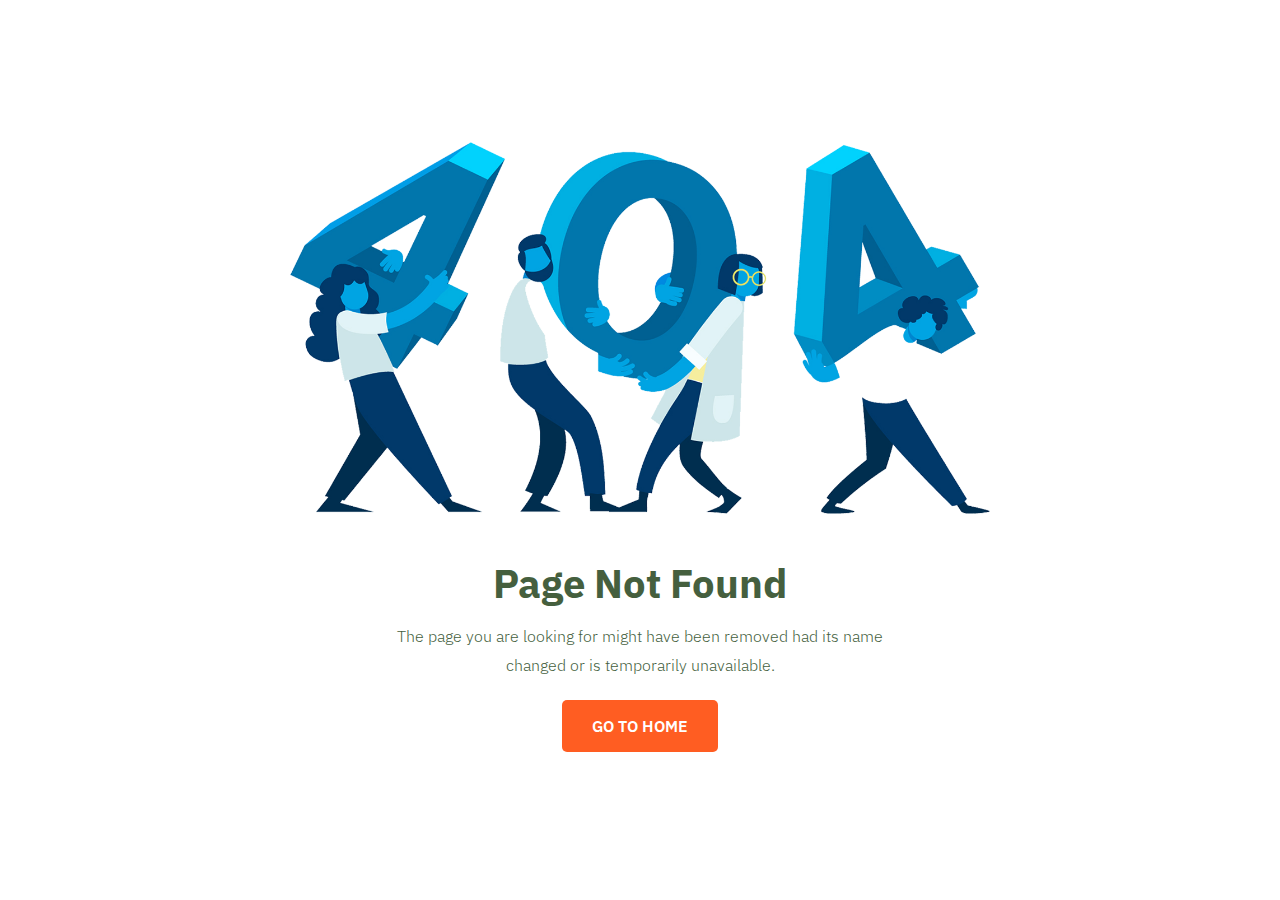
<file: error-404.html>
<!doctype html>
<html lang="zxx">

<!-- Mirrored from templates.envytheme.com/zash/default/error-404.html by HTTrack Website Copier/3.x [XR&CO'2014], Tue, 27 Apr 2021 18:37:53 GMT -->
<head>

<meta charset="utf-8">
<meta name="viewport" content="width=device-width, initial-scale=1, shrink-to-fit=no">

<link rel="stylesheet" href="assets/css/bootstrap.min.css">

<link rel="stylesheet" href="assets/css/animate.min.css">

<link rel="stylesheet" href="assets/css/fontawesome.min.css">

<link rel="stylesheet" href="assets/css/flaticon.css">

<link rel="stylesheet" href="assets/css/owl.carousel.min.css">

<link rel="stylesheet" href="assets/css/imagelightbox.min.css">

<link rel="stylesheet" href="assets/css/meanmenu.css">

<link rel="stylesheet" href="assets/css/style.css">

<link rel="stylesheet" href="assets/css/responsive.css">
<title>Zash - Office Rental & Coworking Space HTML Template</title>
<link rel="icon" type="image/png" href="assets/img/favicon.png">
</head>
<body>

<div class="preloader">
<div id="global">
<div id="top" class="mask">
<div class="plane"></div>
</div>
<div id="middle" class="mask">
<div class="plane"></div>
</div>
<div id="bottom" class="mask">
<div class="plane"></div>
</div>
<p><i>LOADING...</i></p>
</div>
</div>


<section class="error-area">
<div class="d-table">
<div class="d-table-cell">
<div class="container">
<div class="error-content">
<img src="assets/img/404.png" alt="error">
<h3>Page Not Found</h3>
<p>The page you are looking for might have been removed had its name changed or is temporarily unavailable.</p>
<a href="index.html" class="default-btn">Go to Home <span></span></a>
</div>
</div>
</div>
</div>
</section>


<script src="assets/js/jquery.min.js"></script>

<script src="assets/js/popper.min.js"></script>

<script src="assets/js/bootstrap.min.js"></script>

<script src="assets/js/mixitup.min.js"></script>

<script src="assets/js/parallax.min.js"></script>

<script src="assets/js/owl.carousel.min.js"></script>

<script src="assets/js/jquery.meanmenu.js"></script>

<script src="assets/js/imagelightbox.min.js"></script>

<script src="assets/js/wow.min.js"></script>

<script src="assets/js/jquery.ajaxchimp.min.js"></script>

<script src="assets/js/form-validator.min.js"></script>

<script src="assets/js/contact-form-script.js"></script>

<script src="assets/js/main.js"></script>
</body>

<!-- Mirrored from templates.envytheme.com/zash/default/error-404.html by HTTrack Website Copier/3.x [XR&CO'2014], Tue, 27 Apr 2021 18:37:55 GMT -->
</html>
</file>
<file: assets/css/flaticon.css>
@font-face{font-family:flaticon;src:url(../fonts/Flaticon.eot);src:url(../fonts/Flaticond41d.eot?#iefix) format("embedded-opentype"),url(../fonts/Flaticon.woff2) format("woff2"),url(../fonts/Flaticon.woff) format("woff"),url(../fonts/Flaticon.ttf) format("truetype"),url(../fonts/Flaticon.svg#Flaticon) format("svg");font-weight:400;font-style:normal}@media screen and (-webkit-min-device-pixel-ratio:0){@font-face{font-family:flaticon;src:url(../fonts/Flaticon.svg#Flaticon) format("svg")}}[class^=flaticon-]:before,[class*=" flaticon-"]:before,[class^=flaticon-]:after,[class*=" flaticon-"]:after{font-family:Flaticon;font-style:normal}.flaticon-call:before{content:"\f100"}.flaticon-play-button:before{content:"\f101"}.flaticon-next:before{content:"\f102"}.flaticon-university:before{content:"\f103"}.flaticon-work:before{content:"\f104"}.flaticon-room:before{content:"\f105"}.flaticon-layers:before{content:"\f106"}.flaticon-security:before{content:"\f107"}.flaticon-wifi:before{content:"\f108"}.flaticon-location:before{content:"\f109"}.flaticon-taxi:before{content:"\f10a"}.flaticon-calendar:before{content:"\f10b"}.flaticon-check-mark:before{content:"\f10c"}.flaticon-right-chevron:before{content:"\f10d"}.flaticon-left-quote:before{content:"\f10e"}.flaticon-left-chevron:before{content:"\f10f"}.flaticon-target:before{content:"\f110"}.flaticon-award:before{content:"\f111"}.flaticon-parking:before{content:"\f112"}.flaticon-breakfast:before{content:"\f113"}.flaticon-shop:before{content:"\f114"}.flaticon-facebook:before{content:"\f115"}.flaticon-twitter:before{content:"\f116"}.flaticon-linkedin:before{content:"\f117"}.flaticon-instagram:before{content:"\f118"}.flaticon-cross-out:before{content:"\f119"}.flaticon-expand:before{content:"\f11a"}.flaticon-play-button-1:before{content:"\f11b"}.flaticon-down-arrow:before{content:"\f11c"}.flaticon-email:before{content:"\f11d"}
</file>
<file: assets/css/style.css>
@charset "UTF-8";
@import "https://fonts.googleapis.com/css?family=IBM+Plex+Sans:100,100i,200,200i,300,300i,400,400i,500,500i,600,600i,700,700i&amp;display=swap";
body {
  color: #455f3e;
  padding: 0;
  margin: 0;
  font-family: ibm plex sans, sans-serif;
  font-size: 16px;
}
.d-table {
  width: 100%;
  height: 100%;
}
.d-table-cell {
  vertical-align: middle;
}
img {
  max-width: 100%;
  height: auto;
}
a {
  color: #455f3e;
  -webkit-transition: 0.5s;
  transition: 0.5s;
  text-decoration: none;
  outline: 0 !important;
}
a:hover {
  color: #f98613;
  text-decoration: none;
}
p {
  line-height: 1.8;
  color: #455f3e;
  margin-bottom: 15px;
  font-weight: 300;
  font-size: 16px;
}
p:last-child {
  margin-bottom: 0;
}
.bg-f8f8f8 {
  background-color: #f8f8f8;
}
button {
  outline: 0 !important;
}
.ptb-100 {
  padding-top: 100px;
  padding-bottom: 100px;
}
.h1,
.h2,
.h3,
.h4,
.h5,
.h6,
h1,
h2,
h3,
h4,
h5,
h6 {
  color: #455f3e;
}
.section-title {
  text-align: center;
  max-width: 750px;
  margin-left: auto;
  margin-right: auto;
  margin-bottom: 50px;
  margin-top: -6px;
}
.section-title .sub-title {
  color: #ff5d22;
  font-size: 18px;
  display: block;
  margin-bottom: 8px;
}
.section-title h2 {
  margin-bottom: 0;
  font-size: 42px;
  font-weight: 700;
}
.section-title p {
  font-size: 18px;
  max-width: 650px;
  margin-left: auto;
  margin-right: auto;
  margin-bottom: 0;
  margin-top: 10px;
}
.default-btn {
  border: none;
  position: relative;
  display: inline-block;
  text-align: center;
  overflow: hidden;
  z-index: 1;
  color: #fff;
  text-transform: uppercase;
  background-color: #ff5d22;
  -webkit-transition: 0.5s;
  transition: 0.5s;
  border-radius: 5px;
  font-weight: 600;
  font-size: 16px;
  padding-left: 30px;
  padding-right: 30px;
  padding-top: 14px;
  padding-bottom: 14px;
}
.default-btn span {
  position: absolute;
  display: block;
  width: 0;
  height: 0;
  border-radius: 50%;
  background-color: #455f3e;
  -webkit-transition: width 0.5s ease-in-out, height 0.5s ease-in-out;
  transition: width 0.5s ease-in-out, height 0.5s ease-in-out;
  -webkit-transform: translate(-50%, -50%);
  transform: translate(-50%, -50%);
  z-index: -1;
  border-radius: 5px;
}
.default-btn:hover {
  color: #fff;
}
.default-btn:hover span {
  width: 225%;
  height: 562.5px;
}
.optional-btn {
  border: 1px solid #ff5d22;
  position: relative;
  display: inline-block;
  text-align: center;
  overflow: hidden;
  z-index: 1;
  color: #ff5d22 !important;
  text-transform: uppercase;
  background-color: transparent;
  cursor: pointer;
  -webkit-transition: 0.5s;
  transition: 0.5s;
  border-radius: 5px;
  font-weight: 600;
  font-size: 16px;
  padding-left: 27px;
  padding-right: 27px;
  padding-top: 11px;
  padding-bottom: 11px;
}
.optional-btn i {
  margin-right: 2px;
  font-size: 18px;
}
.optional-btn:hover,
.optional-btn:focus {
  color: #fff !important;
  background-color: #ff5d22;
}
.preloader {
  text-align: center;
  position: fixed;
  left: 0;
  top: 0;
  width: 100%;
  height: 100%;
  z-index: 9999999;
  background-color: #ff5d22;
  text-align: center;
}
.preloader #global {
  position: absolute;
  width: 80px;
  height: 70px;
  left: 0;
  right: 0;
  margin: 0 auto;
  top: 47%;
  -webkit-transform: translateY(-47%);
  transform: translateY(-47%);
}
.preloader #global .mask {
  position: absolute;
  border-radius: 2px;
  overflow: hidden;
  -webkit-perspective: 1000;
  perspective: 1000;
  -webkit-backface-visibility: hidden;
  backface-visibility: hidden;
}
.preloader #global .plane {
  background: #fff;
  width: 400%;
  height: 100%;
  position: absolute;
  -webkit-transform: translate3d(0px, 0, 0);
  transform: translate3d(0px, 0, 0);
  z-index: 100;
  -webkit-perspective: 1000;
  perspective: 1000;
  -webkit-backface-visibility: hidden;
  backface-visibility: hidden;
}
.preloader #global #top .plane {
  z-index: 2000;
  -webkit-animation: trans1 1.3s ease-in infinite 0s backwards;
  animation: trans1 1.3s ease-in infinite 0s backwards;
}
.preloader #global #middle .plane {
  -webkit-transform: translate3d(0px, 0, 0);
  transform: translate3d(0px, 0, 0);
  background: #bbb;
  -webkit-animation: trans2 1.3s linear infinite 0.3s backwards;
  animation: trans2 1.3s linear infinite 0.3s backwards;
}
.preloader #global #bottom .plane {
  z-index: 2000;
  -webkit-animation: trans3 1.3s ease-out infinite 0.7s backwards;
  animation: trans3 1.3s ease-out infinite 0.7s backwards;
}
.preloader #global #top {
  width: 53px;
  height: 20px;
  left: 20px;
  -webkit-transform: skew(-15deg, 0);
  transform: skew(-15deg, 0);
  z-index: 100;
}
.preloader #global #middle {
  width: 33px;
  height: 20px;
  left: 20px;
  top: 15px;
  -webkit-transform: skew(-15deg, 40deg);
  transform: skew(-15deg, 40deg);
}
.preloader #global #bottom {
  width: 53px;
  height: 20px;
  top: 30px;
  -webkit-transform: skew(-15deg, 0);
  transform: skew(-15deg, 0);
}
.preloader #global p {
  color: #fff;
  position: absolute;
  left: -3px;
  top: 55px;
  text-align: center;
  font-size: 10px;
  font-family: Arial;
}
@-webkit-keyframes trans1 {
  from {
    -webkit-transform: translate3d(53px, 0, 0);
    transform: translate3d(53px, 0, 0);
  }
  to {
    -webkit-transform: translate3d(-250px, 0, 0);
    transform: translate3d(-250px, 0, 0);
  }
}
@keyframes trans1 {
  from {
    -webkit-transform: translate3d(53px, 0, 0);
    transform: translate3d(53px, 0, 0);
  }
  to {
    -webkit-transform: translate3d(-250px, 0, 0);
    transform: translate3d(-250px, 0, 0);
  }
}
@-webkit-keyframes trans2 {
  from {
    -webkit-transform: translate3d(-160px, 0, 0);
    transform: translate3d(-160px, 0, 0);
  }
  to {
    -webkit-transform: translate3d(53px, 0, 0);
    transform: translate3d(53px, 0, 0);
  }
}
@keyframes trans2 {
  from {
    -webkit-transform: translate3d(-160px, 0, 0);
    transform: translate3d(-160px, 0, 0);
  }
  to {
    -webkit-transform: translate3d(53px, 0, 0);
    transform: translate3d(53px, 0, 0);
  }
}
@-webkit-keyframes trans3 {
  from {
    -webkit-transform: translate3d(53px, 0, 0);
    transform: translate3d(53px, 0, 0);
  }
  to {
    -webkit-transform: translate3d(-220px, 0, 0);
    transform: translate3d(-220px, 0, 0);
  }
}
@keyframes trans3 {
  from {
    -webkit-transform: translate3d(53px, 0, 0);
    transform: translate3d(53px, 0, 0);
  }
  to {
    -webkit-transform: translate3d(-220px, 0, 0);
    transform: translate3d(-220px, 0, 0);
  }
}
.zash-responsive-nav {
  display: none;
}
.zash-nav {
  background-color: transparent;
}
.zash-nav .navbar {
  background-color: #fff;
  -webkit-box-shadow: -10px 10px rgba(178, 250, 196, 0.6);
  box-shadow: -10px 10px rgba(178, 250, 196, 0.6);
  -webkit-transition: 0.5s;
  transition: 0.5s;
  padding-right: 25px;
  padding-top: 0;
  padding-left: 25px;
  padding-bottom: 0;
}
.zash-nav .navbar .navbar-brand {
  padding-top: 0;
  padding-bottom: 0;
  padding-left: 0;
  padding-right: 0;
}
.zash-nav .navbar ul {
  padding-left: 0;
  list-style-type: none;
  margin-bottom: 0;
}
.zash-nav .navbar .navbar-nav {
  margin-left: auto;
}
.zash-nav .navbar .navbar-nav .nav-item {
  position: relative;
  padding: 0;
}
.zash-nav .navbar .navbar-nav .nav-item a {
  font-size: 15px;
  color: #455f3e;
  text-transform: uppercase;
  -webkit-transition: 0.5s;
  transition: 0.5s;
  padding-left: 0;
  padding-right: 0;
  padding-top: 30px;
  padding-bottom: 30px;
  margin-left: 13px;
  margin-right: 13px;
}
.zash-nav .navbar .navbar-nav .nav-item a:hover,
.zash-nav .navbar .navbar-nav .nav-item a:focus,
.zash-nav .navbar .navbar-nav .nav-item a.active {
  color: #ff5d22;
}
.zash-nav .navbar .navbar-nav .nav-item a i {
  font-size: 11px;
}
.zash-nav .navbar .navbar-nav .nav-item:last-child a {
  margin-right: 0;
}
.zash-nav .navbar .navbar-nav .nav-item:first-child a {
  margin-left: 0;
}
.zash-nav .navbar .navbar-nav .nav-item:hover a,
.zash-nav .navbar .navbar-nav .nav-item.active a {
  color: #ff5d22;
}
.zash-nav .navbar .navbar-nav .nav-item .dropdown-menu {
  -webkit-box-shadow: 0 0 15px 0 rgba(0, 0, 0, 0.1);
  box-shadow: 0 0 15px 0 rgba(0, 0, 0, 0.1);
  background: #fff;
  position: absolute;
  border: none;
  top: 80px;
  left: 0;
  width: 250px;
  z-index: 99;
  display: block;
  opacity: 0;
  visibility: hidden;
  border-radius: 0;
  -webkit-transition: all 0.3s ease-in-out;
  transition: all 0.3s ease-in-out;
  margin-top: 20px;
  padding-top: 20px;
  padding-left: 5px;
  padding-right: 5px;
  padding-bottom: 20px;
}
.zash-nav .navbar .navbar-nav .nav-item .dropdown-menu li {
  padding-left: 0;
  padding-right: 0;
  padding-top: 0;
  padding-bottom: 0;
}
.zash-nav .navbar .navbar-nav .nav-item .dropdown-menu li a {
  text-transform: capitalize;
  padding: 8px 15px;
  margin: 0;
  position: relative;
  color: #455f3e;
  font-size: 15.5px;
  font-weight: 400;
}
.zash-nav .navbar .navbar-nav .nav-item .dropdown-menu li a::before {
  content: "";
  position: absolute;
  left: -5px;
  top: 50%;
  width: 0;
  -webkit-transition: 0.5s;
  transition: 0.5s;
  height: 1px;
  background-color: #ff5d22;
  -webkit-transform: translateY(-50%);
  transform: translateY(-50%);
}
.zash-nav .navbar .navbar-nav .nav-item .dropdown-menu li a:hover,
.zash-nav .navbar .navbar-nav .nav-item .dropdown-menu li a:focus,
.zash-nav .navbar .navbar-nav .nav-item .dropdown-menu li a.active {
  color: #ff5d22;
  padding-left: 26px;
}
.zash-nav .navbar .navbar-nav .nav-item .dropdown-menu li a:hover::before,
.zash-nav .navbar .navbar-nav .nav-item .dropdown-menu li a:focus::before,
.zash-nav .navbar .navbar-nav .nav-item .dropdown-menu li a.active::before {
  width: 20px;
}
.zash-nav .navbar .navbar-nav .nav-item .dropdown-menu li .dropdown-menu {
  left: -250px;
  top: 0;
  opacity: 0;
  visibility: hidden;
}
.zash-nav .navbar .navbar-nav .nav-item .dropdown-menu li .dropdown-menu li a {
  color: #455f3e;
}
.zash-nav
  .navbar
  .navbar-nav
  .nav-item
  .dropdown-menu
  li
  .dropdown-menu
  li
  a:hover,
.zash-nav
  .navbar
  .navbar-nav
  .nav-item
  .dropdown-menu
  li
  .dropdown-menu
  li
  a:focus,
.zash-nav
  .navbar
  .navbar-nav
  .nav-item
  .dropdown-menu
  li
  .dropdown-menu
  li
  a.active {
  color: #ff5d22;
}
.zash-nav
  .navbar
  .navbar-nav
  .nav-item
  .dropdown-menu
  li
  .dropdown-menu
  li
  .dropdown-menu {
  left: 220px;
  top: 0;
  opacity: 0;
  visibility: hidden;
}
.zash-nav
  .navbar
  .navbar-nav
  .nav-item
  .dropdown-menu
  li
  .dropdown-menu
  li
  .dropdown-menu
  li
  a {
  color: #455f3e;
}
.zash-nav
  .navbar
  .navbar-nav
  .nav-item
  .dropdown-menu
  li
  .dropdown-menu
  li
  .dropdown-menu
  li
  a:hover,
.zash-nav
  .navbar
  .navbar-nav
  .nav-item
  .dropdown-menu
  li
  .dropdown-menu
  li
  .dropdown-menu
  li
  a:focus,
.zash-nav
  .navbar
  .navbar-nav
  .nav-item
  .dropdown-menu
  li
  .dropdown-menu
  li
  .dropdown-menu
  li
  a.active {
  color: #ff5d22;
}
.zash-nav
  .navbar
  .navbar-nav
  .nav-item
  .dropdown-menu
  li
  .dropdown-menu
  li
  .dropdown-menu
  li
  .dropdown-menu {
  left: -250px;
  top: 0;
  opacity: 0;
  visibility: hidden;
}
.zash-nav
  .navbar
  .navbar-nav
  .nav-item
  .dropdown-menu
  li
  .dropdown-menu
  li
  .dropdown-menu
  li
  .dropdown-menu
  li
  a {
  color: #455f3e;
}
.zash-nav
  .navbar
  .navbar-nav
  .nav-item
  .dropdown-menu
  li
  .dropdown-menu
  li
  .dropdown-menu
  li
  .dropdown-menu
  li
  a:hover,
.zash-nav
  .navbar
  .navbar-nav
  .nav-item
  .dropdown-menu
  li
  .dropdown-menu
  li
  .dropdown-menu
  li
  .dropdown-menu
  li
  a:focus,
.zash-nav
  .navbar
  .navbar-nav
  .nav-item
  .dropdown-menu
  li
  .dropdown-menu
  li
  .dropdown-menu
  li
  .dropdown-menu
  li
  a.active {
  color: #ff5d22;
}
.zash-nav
  .navbar
  .navbar-nav
  .nav-item
  .dropdown-menu
  li
  .dropdown-menu
  li
  .dropdown-menu
  li
  .dropdown-menu
  li
  .dropdown-menu {
  left: -250px;
  top: 0;
  opacity: 0;
  visibility: hidden;
}
.zash-nav
  .navbar
  .navbar-nav
  .nav-item
  .dropdown-menu
  li
  .dropdown-menu
  li
  .dropdown-menu
  li
  .dropdown-menu
  li
  .dropdown-menu
  li
  a {
  color: #455f3e;
}
.zash-nav
  .navbar
  .navbar-nav
  .nav-item
  .dropdown-menu
  li
  .dropdown-menu
  li
  .dropdown-menu
  li
  .dropdown-menu
  li
  .dropdown-menu
  li
  a:hover,
.zash-nav
  .navbar
  .navbar-nav
  .nav-item
  .dropdown-menu
  li
  .dropdown-menu
  li
  .dropdown-menu
  li
  .dropdown-menu
  li
  .dropdown-menu
  li
  a:focus,
.zash-nav
  .navbar
  .navbar-nav
  .nav-item
  .dropdown-menu
  li
  .dropdown-menu
  li
  .dropdown-menu
  li
  .dropdown-menu
  li
  .dropdown-menu
  li
  a.active {
  color: #ff5d22;
}
.zash-nav
  .navbar
  .navbar-nav
  .nav-item
  .dropdown-menu
  li
  .dropdown-menu
  li
  .dropdown-menu
  li
  .dropdown-menu
  li
  .dropdown-menu
  li
  .dropdown-menu {
  left: -250px;
  top: 0;
  opacity: 0;
  visibility: hidden;
}
.zash-nav
  .navbar
  .navbar-nav
  .nav-item
  .dropdown-menu
  li
  .dropdown-menu
  li
  .dropdown-menu
  li
  .dropdown-menu
  li
  .dropdown-menu
  li
  .dropdown-menu
  li
  a {
  color: #455f3e;
}
.zash-nav
  .navbar
  .navbar-nav
  .nav-item
  .dropdown-menu
  li
  .dropdown-menu
  li
  .dropdown-menu
  li
  .dropdown-menu
  li
  .dropdown-menu
  li
  .dropdown-menu
  li
  a:hover,
.zash-nav
  .navbar
  .navbar-nav
  .nav-item
  .dropdown-menu
  li
  .dropdown-menu
  li
  .dropdown-menu
  li
  .dropdown-menu
  li
  .dropdown-menu
  li
  .dropdown-menu
  li
  a:focus,
.zash-nav
  .navbar
  .navbar-nav
  .nav-item
  .dropdown-menu
  li
  .dropdown-menu
  li
  .dropdown-menu
  li
  .dropdown-menu
  li
  .dropdown-menu
  li
  .dropdown-menu
  li
  a.active {
  color: #ff5d22;
}
.zash-nav
  .navbar
  .navbar-nav
  .nav-item
  .dropdown-menu
  li
  .dropdown-menu
  li
  .dropdown-menu
  li
  .dropdown-menu
  li
  .dropdown-menu
  li
  .dropdown-menu
  li
  .dropdown-menu {
  left: -250px;
  top: 0;
  opacity: 0;
  visibility: hidden;
}
.zash-nav
  .navbar
  .navbar-nav
  .nav-item
  .dropdown-menu
  li
  .dropdown-menu
  li
  .dropdown-menu
  li
  .dropdown-menu
  li
  .dropdown-menu
  li
  .dropdown-menu
  li
  .dropdown-menu
  li
  a {
  color: #455f3e;
}
.zash-nav
  .navbar
  .navbar-nav
  .nav-item
  .dropdown-menu
  li
  .dropdown-menu
  li
  .dropdown-menu
  li
  .dropdown-menu
  li
  .dropdown-menu
  li
  .dropdown-menu
  li
  .dropdown-menu
  li
  a:hover,
.zash-nav
  .navbar
  .navbar-nav
  .nav-item
  .dropdown-menu
  li
  .dropdown-menu
  li
  .dropdown-menu
  li
  .dropdown-menu
  li
  .dropdown-menu
  li
  .dropdown-menu
  li
  .dropdown-menu
  li
  a:focus,
.zash-nav
  .navbar
  .navbar-nav
  .nav-item
  .dropdown-menu
  li
  .dropdown-menu
  li
  .dropdown-menu
  li
  .dropdown-menu
  li
  .dropdown-menu
  li
  .dropdown-menu
  li
  .dropdown-menu
  li
  a.active {
  color: #ff5d22;
}
.zash-nav
  .navbar
  .navbar-nav
  .nav-item
  .dropdown-menu
  li
  .dropdown-menu
  li
  .dropdown-menu
  li
  .dropdown-menu
  li
  .dropdown-menu
  li
  .dropdown-menu
  li.active
  a {
  color: #ff5d22;
}
.zash-nav
  .navbar
  .navbar-nav
  .nav-item
  .dropdown-menu
  li
  .dropdown-menu
  li
  .dropdown-menu
  li
  .dropdown-menu
  li
  .dropdown-menu
  li
  .dropdown-menu
  li:hover
  .dropdown-menu {
  opacity: 1;
  visibility: visible;
  top: -15px;
}
.zash-nav
  .navbar
  .navbar-nav
  .nav-item
  .dropdown-menu
  li
  .dropdown-menu
  li
  .dropdown-menu
  li
  .dropdown-menu
  li
  .dropdown-menu
  li.active
  a {
  color: #ff5d22;
}
.zash-nav
  .navbar
  .navbar-nav
  .nav-item
  .dropdown-menu
  li
  .dropdown-menu
  li
  .dropdown-menu
  li
  .dropdown-menu
  li
  .dropdown-menu
  li:hover
  .dropdown-menu {
  opacity: 1;
  visibility: visible;
  top: -15px;
}
.zash-nav
  .navbar
  .navbar-nav
  .nav-item
  .dropdown-menu
  li
  .dropdown-menu
  li
  .dropdown-menu
  li
  .dropdown-menu
  li.active
  a {
  color: #ff5d22;
}
.zash-nav
  .navbar
  .navbar-nav
  .nav-item
  .dropdown-menu
  li
  .dropdown-menu
  li
  .dropdown-menu
  li
  .dropdown-menu
  li:hover
  .dropdown-menu {
  opacity: 1;
  visibility: visible;
  top: -15px;
}
.zash-nav
  .navbar
  .navbar-nav
  .nav-item
  .dropdown-menu
  li
  .dropdown-menu
  li
  .dropdown-menu
  li.active
  a {
  color: #ff5d22;
}
.zash-nav
  .navbar
  .navbar-nav
  .nav-item
  .dropdown-menu
  li
  .dropdown-menu
  li
  .dropdown-menu
  li:hover
  .dropdown-menu {
  opacity: 1;
  visibility: visible;
  top: -15px;
}
.zash-nav
  .navbar
  .navbar-nav
  .nav-item
  .dropdown-menu
  li
  .dropdown-menu
  li.active
  a {
  color: #ff5d22;
}
.zash-nav
  .navbar
  .navbar-nav
  .nav-item
  .dropdown-menu
  li
  .dropdown-menu
  li:hover
  .dropdown-menu {
  opacity: 1;
  visibility: visible;
  top: -15px;
}
.zash-nav .navbar .navbar-nav .nav-item .dropdown-menu li.active a {
  color: #ff5d22;
}
.zash-nav .navbar .navbar-nav .nav-item .dropdown-menu li:hover .dropdown-menu {
  opacity: 1;
  visibility: visible;
  top: -15px;
}
.zash-nav .navbar .navbar-nav .nav-item:hover .dropdown-menu {
  opacity: 1;
  visibility: visible;
  top: 100%;
  margin-top: 0;
}
.zash-nav .navbar .others-option {
  margin-left: 25px;
}
.zash-nav .navbar .others-option .call-us {
  padding-left: 50px;
  position: relative;
  text-transform: uppercase;
  font-size: 14px;
  font-weight: 300;
}
.zash-nav .navbar .others-option .call-us .icon {
  width: 40px;
  height: 40px;
  line-height: 40px;
  border-radius: 50%;
  color: #ff5d22;
  font-size: 20px;
  background-color: #f1f4f4;
  text-align: center;
  position: absolute;
  left: 0;
  top: 50%;
  -webkit-transition: 0.5s;
  transition: 0.5s;
  -webkit-transform: translateY(-50%);
  transform: translateY(-50%);
}
.zash-nav .navbar .others-option .call-us a {
  display: block;
  color: #ff5d22;
  font-weight: 600;
}
.zash-nav .navbar .others-option .call-us:hover .icon {
  background-color: #ff5d22;
  color: #fff;
}
.navbar-area {
  position: absolute;
  left: 0;
  top: 50px;
  width: 100%;
  height: auto;
  z-index: 999;
  background-color: transparent;
  -webkit-transition: 0.5s;
  transition: 0.5s;
}
.navbar-area.is-sticky {
  position: fixed;
  top: 0;
  left: 0;
  width: 100%;
  z-index: 999;
  -webkit-box-shadow: 0 2px 28px 0 rgba(0, 0, 0, 0.09);
  box-shadow: 0 2px 28px 0 rgba(0, 0, 0, 0.09);
  background-color: #fff !important;
  -webkit-animation: 500ms ease-in-out 0s normal none 1 running fadeInDown;
  animation: 500ms ease-in-out 0s normal none 1 running fadeInDown;
}
.navbar-area.is-sticky .zash-nav .navbar {
  -webkit-box-shadow: unset;
  box-shadow: unset;
  padding-left: 0;
  padding-right: 0;
}
.navbar-area.navbar-style-two {
  top: 0;
  padding-left: 40px;
  padding-right: 40px;
}
.navbar-area.navbar-style-two .zash-nav {
  background-color: transparent;
}
.navbar-area.navbar-style-two .zash-nav .navbar {
  background-color: transparent;
  -webkit-box-shadow: unset;
  box-shadow: unset;
  padding-right: 0;
  padding-top: 0;
  padding-left: 0;
  padding-bottom: 0;
}
.navbar-area.navbar-style-two .zash-nav .navbar .navbar-nav {
  margin-left: auto;
  margin-right: auto;
}
.navbar-area.navbar-style-two .zash-nav .navbar .navbar-nav .nav-item a {
  color: #fff;
}
.navbar-area.navbar-style-two .zash-nav .navbar .navbar-nav .nav-item a:hover,
.navbar-area.navbar-style-two .zash-nav .navbar .navbar-nav .nav-item a:focus,
.navbar-area.navbar-style-two .zash-nav .navbar .navbar-nav .nav-item a.active {
  color: #ff5d22;
}
.navbar-area.navbar-style-two .zash-nav .navbar .navbar-nav .nav-item:hover a,
.navbar-area.navbar-style-two .zash-nav .navbar .navbar-nav .nav-item.active a {
  color: #ff5d22;
}
.navbar-area.navbar-style-two
  .zash-nav
  .navbar
  .navbar-nav
  .nav-item
  .dropdown-menu
  li
  a {
  color: #455f3e;
}
.navbar-area.navbar-style-two
  .zash-nav
  .navbar
  .navbar-nav
  .nav-item
  .dropdown-menu
  li
  a:hover,
.navbar-area.navbar-style-two
  .zash-nav
  .navbar
  .navbar-nav
  .nav-item
  .dropdown-menu
  li
  a:focus,
.navbar-area.navbar-style-two
  .zash-nav
  .navbar
  .navbar-nav
  .nav-item
  .dropdown-menu
  li
  a.active {
  color: #ff5d22;
}
.navbar-area.navbar-style-two
  .zash-nav
  .navbar
  .navbar-nav
  .nav-item
  .dropdown-menu
  li
  .dropdown-menu
  li
  a {
  color: #455f3e;
}
.navbar-area.navbar-style-two
  .zash-nav
  .navbar
  .navbar-nav
  .nav-item
  .dropdown-menu
  li
  .dropdown-menu
  li
  a:hover,
.navbar-area.navbar-style-two
  .zash-nav
  .navbar
  .navbar-nav
  .nav-item
  .dropdown-menu
  li
  .dropdown-menu
  li
  a:focus,
.navbar-area.navbar-style-two
  .zash-nav
  .navbar
  .navbar-nav
  .nav-item
  .dropdown-menu
  li
  .dropdown-menu
  li
  a.active {
  color: #ff5d22;
}
.navbar-area.navbar-style-two
  .zash-nav
  .navbar
  .navbar-nav
  .nav-item
  .dropdown-menu
  li
  .dropdown-menu
  li
  .dropdown-menu
  li
  a {
  color: #455f3e;
}
.navbar-area.navbar-style-two
  .zash-nav
  .navbar
  .navbar-nav
  .nav-item
  .dropdown-menu
  li
  .dropdown-menu
  li
  .dropdown-menu
  li
  a:hover,
.navbar-area.navbar-style-two
  .zash-nav
  .navbar
  .navbar-nav
  .nav-item
  .dropdown-menu
  li
  .dropdown-menu
  li
  .dropdown-menu
  li
  a:focus,
.navbar-area.navbar-style-two
  .zash-nav
  .navbar
  .navbar-nav
  .nav-item
  .dropdown-menu
  li
  .dropdown-menu
  li
  .dropdown-menu
  li
  a.active {
  color: #ff5d22;
}
.navbar-area.navbar-style-two
  .zash-nav
  .navbar
  .navbar-nav
  .nav-item
  .dropdown-menu
  li
  .dropdown-menu
  li
  .dropdown-menu
  li
  .dropdown-menu
  li
  a {
  color: #455f3e;
}
.navbar-area.navbar-style-two
  .zash-nav
  .navbar
  .navbar-nav
  .nav-item
  .dropdown-menu
  li
  .dropdown-menu
  li
  .dropdown-menu
  li
  .dropdown-menu
  li
  a:hover,
.navbar-area.navbar-style-two
  .zash-nav
  .navbar
  .navbar-nav
  .nav-item
  .dropdown-menu
  li
  .dropdown-menu
  li
  .dropdown-menu
  li
  .dropdown-menu
  li
  a:focus,
.navbar-area.navbar-style-two
  .zash-nav
  .navbar
  .navbar-nav
  .nav-item
  .dropdown-menu
  li
  .dropdown-menu
  li
  .dropdown-menu
  li
  .dropdown-menu
  li
  a.active {
  color: #ff5d22;
}
.navbar-area.navbar-style-two
  .zash-nav
  .navbar
  .navbar-nav
  .nav-item
  .dropdown-menu
  li
  .dropdown-menu
  li
  .dropdown-menu
  li
  .dropdown-menu
  li
  .dropdown-menu
  li
  a {
  color: #455f3e;
}
.navbar-area.navbar-style-two
  .zash-nav
  .navbar
  .navbar-nav
  .nav-item
  .dropdown-menu
  li
  .dropdown-menu
  li
  .dropdown-menu
  li
  .dropdown-menu
  li
  .dropdown-menu
  li
  a:hover,
.navbar-area.navbar-style-two
  .zash-nav
  .navbar
  .navbar-nav
  .nav-item
  .dropdown-menu
  li
  .dropdown-menu
  li
  .dropdown-menu
  li
  .dropdown-menu
  li
  .dropdown-menu
  li
  a:focus,
.navbar-area.navbar-style-two
  .zash-nav
  .navbar
  .navbar-nav
  .nav-item
  .dropdown-menu
  li
  .dropdown-menu
  li
  .dropdown-menu
  li
  .dropdown-menu
  li
  .dropdown-menu
  li
  a.active {
  color: #ff5d22;
}
.navbar-area.navbar-style-two
  .zash-nav
  .navbar
  .navbar-nav
  .nav-item
  .dropdown-menu
  li
  .dropdown-menu
  li
  .dropdown-menu
  li
  .dropdown-menu
  li
  .dropdown-menu
  li
  .dropdown-menu
  li
  a {
  color: #455f3e;
}
.navbar-area.navbar-style-two
  .zash-nav
  .navbar
  .navbar-nav
  .nav-item
  .dropdown-menu
  li
  .dropdown-menu
  li
  .dropdown-menu
  li
  .dropdown-menu
  li
  .dropdown-menu
  li
  .dropdown-menu
  li
  a:hover,
.navbar-area.navbar-style-two
  .zash-nav
  .navbar
  .navbar-nav
  .nav-item
  .dropdown-menu
  li
  .dropdown-menu
  li
  .dropdown-menu
  li
  .dropdown-menu
  li
  .dropdown-menu
  li
  .dropdown-menu
  li
  a:focus,
.navbar-area.navbar-style-two
  .zash-nav
  .navbar
  .navbar-nav
  .nav-item
  .dropdown-menu
  li
  .dropdown-menu
  li
  .dropdown-menu
  li
  .dropdown-menu
  li
  .dropdown-menu
  li
  .dropdown-menu
  li
  a.active {
  color: #ff5d22;
}
.navbar-area.navbar-style-two
  .zash-nav
  .navbar
  .navbar-nav
  .nav-item
  .dropdown-menu
  li
  .dropdown-menu
  li
  .dropdown-menu
  li
  .dropdown-menu
  li
  .dropdown-menu
  li
  .dropdown-menu
  li
  .dropdown-menu
  li
  a {
  color: #455f3e;
}
.navbar-area.navbar-style-two
  .zash-nav
  .navbar
  .navbar-nav
  .nav-item
  .dropdown-menu
  li
  .dropdown-menu
  li
  .dropdown-menu
  li
  .dropdown-menu
  li
  .dropdown-menu
  li
  .dropdown-menu
  li
  .dropdown-menu
  li
  a:hover,
.navbar-area.navbar-style-two
  .zash-nav
  .navbar
  .navbar-nav
  .nav-item
  .dropdown-menu
  li
  .dropdown-menu
  li
  .dropdown-menu
  li
  .dropdown-menu
  li
  .dropdown-menu
  li
  .dropdown-menu
  li
  .dropdown-menu
  li
  a:focus,
.navbar-area.navbar-style-two
  .zash-nav
  .navbar
  .navbar-nav
  .nav-item
  .dropdown-menu
  li
  .dropdown-menu
  li
  .dropdown-menu
  li
  .dropdown-menu
  li
  .dropdown-menu
  li
  .dropdown-menu
  li
  .dropdown-menu
  li
  a.active {
  color: #ff5d22;
}
.navbar-area.navbar-style-two
  .zash-nav
  .navbar
  .navbar-nav
  .nav-item
  .dropdown-menu
  li
  .dropdown-menu
  li
  .dropdown-menu
  li
  .dropdown-menu
  li
  .dropdown-menu
  li
  .dropdown-menu
  li.active
  a {
  color: #ff5d22;
}
.navbar-area.navbar-style-two
  .zash-nav
  .navbar
  .navbar-nav
  .nav-item
  .dropdown-menu
  li
  .dropdown-menu
  li
  .dropdown-menu
  li
  .dropdown-menu
  li
  .dropdown-menu
  li.active
  a {
  color: #ff5d22;
}
.navbar-area.navbar-style-two
  .zash-nav
  .navbar
  .navbar-nav
  .nav-item
  .dropdown-menu
  li
  .dropdown-menu
  li
  .dropdown-menu
  li
  .dropdown-menu
  li.active
  a {
  color: #ff5d22;
}
.navbar-area.navbar-style-two
  .zash-nav
  .navbar
  .navbar-nav
  .nav-item
  .dropdown-menu
  li
  .dropdown-menu
  li
  .dropdown-menu
  li.active
  a {
  color: #ff5d22;
}
.navbar-area.navbar-style-two
  .zash-nav
  .navbar
  .navbar-nav
  .nav-item
  .dropdown-menu
  li
  .dropdown-menu
  li.active
  a {
  color: #ff5d22;
}
.navbar-area.navbar-style-two
  .zash-nav
  .navbar
  .navbar-nav
  .nav-item
  .dropdown-menu
  li.active
  a {
  color: #ff5d22;
}
.navbar-area.navbar-style-two .zash-nav .navbar .others-option {
  display: -webkit-box;
  display: -ms-flexbox;
  display: flex;
  -webkit-box-align: center;
  -ms-flex-align: center;
  align-items: center;
}
.navbar-area.navbar-style-two .zash-nav .navbar .others-option .call-us {
  display: inline-block;
  color: #fff;
  font-size: 14px;
  font-weight: 300;
}
.navbar-area.navbar-style-two .zash-nav .navbar .others-option .default-btn {
  margin-left: 25px;
  background-color: transparent;
  border: 1px solid #fff;
  padding-top: 12px;
  padding-bottom: 12px;
}
.navbar-area.navbar-style-two
  .zash-nav
  .navbar
  .others-option
  .default-btn
  span {
  background-color: #ff5d22;
}
.navbar-area.navbar-style-two
  .zash-nav
  .navbar
  .others-option
  .default-btn:hover {
  color: #fff;
  border-color: #ff5d22;
}
.navbar-area.navbar-style-two.is-sticky {
  -webkit-box-shadow: 0 2px 28px 0 rgba(0, 0, 0, 0.2);
  box-shadow: 0 2px 28px 0 rgba(0, 0, 0, 0.2);
  background-color: #004d28 !important;
}
.navbar-area.navbar-style-two.is-sticky .zash-nav .navbar {
  background-color: #004d28;
}
@media only screen and (max-width: 991px) {
  .zash-responsive-nav {
    display: block;
  }
  .zash-responsive-nav .zash-responsive-menu {
    position: relative;
  }
  .zash-responsive-nav .zash-responsive-menu.mean-container .mean-nav ul {
    font-size: 15px;
  }
  .zash-responsive-nav
    .zash-responsive-menu.mean-container
    .mean-nav
    ul
    li
    a.active {
    color: #ff5d22;
  }
  .zash-responsive-nav
    .zash-responsive-menu.mean-container
    .mean-nav
    ul
    li
    li
    a {
    font-size: 14px;
  }
  .zash-responsive-nav .zash-responsive-menu.mean-container .navbar-nav {
    overflow-y: scroll;
    height: 336px;
    -webkit-box-shadow: 0 7px 13px 0 rgba(0, 0, 0, 0.1);
    box-shadow: 0 7px 13px 0 rgba(0, 0, 0, 0.1);
  }
  .zash-responsive-nav .mean-container a.meanmenu-reveal {
    color: #fff;
  }
  .zash-responsive-nav .mean-container a.meanmenu-reveal span {
    background: #fff;
  }
  .zash-responsive-nav .mean-container .others-option {
    display: none;
  }
  .zash-responsive-nav .logo {
    position: relative;
    width: 50%;
    z-index: 999;
  }
  .navbar-area {
    background-color: #3a703d;
    position: absolute;
    top: 0;
    padding-top: 15px;
    padding-bottom: 15px;
  }
  .navbar-area.navbar-style-two {
    padding-left: 0;
    padding-right: 0;
  }
  .navbar-area.navbar-style-two.is-sticky {
    -webkit-box-shadow: 0 2px 28px 0 rgba(0, 0, 0, 0.09);
    box-shadow: 0 2px 28px 0 rgba(0, 0, 0, 0.09);
    background-color: #3a703d !important;
  }
  .zash-nav {
    display: none;
  }
}
.main-banner {
  height: 925px;
  position: relative;
  z-index: 2;
  background-position: center center;
  background-size: cover;
  background-repeat: no-repeat;
}
.main-banner::before {
  content: "";
  position: absolute;
  left: 0;
  top: 0;
  width: 100%;
  height: 100%;
  z-index: -1;
  background-color: #80aa87;
  opacity: 0.6;
}
.item-bg1 {
  background-image: url(../img/main-banner1.jpg);
}
.item-bg2 {
  background-image: url(../img/main-banner2.jpg);
}
.item-bg3 {
  background-image: url(../img/main-banner3.jpg);
}
.item-bg4 {
  background-image: url(../img/main-banner4.jpg);
}
.item-bg5 {
  background-image: url(../img/main-banner5.jpg);
}
.banner-section {
  height: 100vh;
  position: relative;
  z-index: 1;
  background-position: center center;
  background-size: cover;
  background-repeat: no-repeat;
}
.banner-section::before {
  content: "";
  position: absolute;
  left: 0;
  top: 0;
  width: 100%;
  height: 100%;
  z-index: -1;
  background-color: #1a0602;
  opacity: 0.6;
}
.banner-section .main-banner-content {
  margin-top: 30px;
  max-width: 940px;
}
.main-banner-content {
  text-align: center;
  max-width: 900px;
  position: relative;
  z-index: 3;
  margin-left: auto;
  margin-right: auto;
  margin-top: -30px;
}
.main-banner-content .sub-title {
  text-transform: uppercase;
  display: block;
  color: #fff;
  letter-spacing: 3px;
  margin-bottom: 8px;
  font-size: 16px;
}
.main-banner-content h1 {
  color: #fff;
  margin-bottom: 0;
  font-size: 65px;
  font-weight: 700;
}
.main-banner-content .btn-box {
  margin-top: 40px;
}
.main-banner-content .btn-box .default-btn span {
  background-color: #fff;
}
.main-banner-content .btn-box .default-btn:hover {
  color: #ff5d22;
}
.main-banner-content .btn-box .default-btn,
.main-banner-content .btn-box .optional-btn {
  margin-left: 7px;
  margin-right: 7px;
}
.main-banner-content .btn-box .optional-btn {
  color: #fff !important;
  border-color: #fff;
}
.main-banner-content .btn-box .optional-btn:hover {
  background-color: #fff;
  color: #ff5d22 !important;
  border-color: #fff;
}
.main-banner-content p {
  color: #fff;
  font-size: 18px;
  margin-bottom: 0;
  margin-top: 30px;
}
.main-banner-content form {
  position: relative;
  max-width: 800px;
  margin-left: auto;
  margin-top: 15px;
  margin-right: auto;
}
.main-banner-content form .form-group {
  position: relative;
}
.main-banner-content form .form-group .input-location {
  display: block;
  width: 75%;
  color: #455f3e;
  outline: 0;
  border: none;
  height: 55px;
  padding-left: 65px;
  border-radius: 5px;
  font-family: ibm plex sans, sans-serif;
  font-size: 16px;
  font-weight: 300;
}
.main-banner-content
  form
  .form-group
  .input-location::-webkit-input-placeholder {
  color: #455f3e;
}
.main-banner-content form .form-group .input-location:-ms-input-placeholder {
  color: #455f3e;
}
.main-banner-content form .form-group .input-location::-ms-input-placeholder {
  color: #455f3e;
}
.main-banner-content form .form-group .input-location::placeholder {
  color: #455f3e;
}
.main-banner-content form .form-group i {
  color: #ff5d22;
  font-size: 25px;
  position: absolute;
  top: 50%;
  -webkit-transform: translateY(-50%);
  transform: translateY(-50%);
  left: 25px;
}
.main-banner-content form .default-btn {
  height: 55px;
  line-height: 55px;
  position: absolute;
  top: 0;
  right: 0;
  padding-top: 0;
  padding-bottom: 0;
}
.main-banner-content form .default-btn i {
  margin-left: 2px;
}
.main-banner-content form .default-btn span {
  background-color: #fff;
}
.main-banner-content form .default-btn:hover {
  color: #ff5d22;
}
.home-area {
  position: relative;
  z-index: 1;
}
.home-area::before {
  content: "";
  position: absolute;
  left: 0;
  bottom: 0;
  width: 100%;
  height: 350px;
  z-index: 1;
  background-image: url(../img/banner-shape.png);
  background-position: center center;
  background-size: cover;
  background-repeat: no-repeat;
}
.home-slides.owl-theme .owl-nav {
  margin-top: 0;
}
.home-slides.owl-theme .owl-nav [class*="owl-"] {
  position: absolute;
  left: 50px;
  top: 40%;
  -webkit-transform: translateY(-40%);
  transform: translateY(-40%);
  background-color: transparent !important;
  -webkit-transition: 0.5s;
  transition: 0.5s;
  margin: 0;
  padding: 0 !important;
  opacity: 0.5;
  color: #fff;
  font-size: 30px;
  overflow: hidden;
}
.home-slides.owl-theme .owl-nav [class*="owl-"].owl-prev {
  padding: 0 25px 0 0 !important;
}
.home-slides.owl-theme .owl-nav [class*="owl-"].owl-prev::before {
  content: "Prev";
  position: absolute;
  right: 0;
  top: 50%;
  -webkit-transform: translateY(-50%);
  transform: translateY(-50%);
  font-size: 14px;
  -webkit-transition: -webkit-transform 0.4s ease;
  transition: -webkit-transform 0.4s ease;
  transition: transform 0.4s ease;
  transition: transform 0.4s ease, -webkit-transform 0.4s ease;
}
.home-slides.owl-theme .owl-nav [class*="owl-"].owl-prev::after {
  content: "Prev";
  position: absolute;
  right: 0;
  top: 50%;
  -webkit-transform: translate(0%, 100%);
  transform: translate(0%, 100%);
  -webkit-transition: -webkit-transform 0.4s ease;
  transition: -webkit-transform 0.4s ease;
  transition: transform 0.4s ease;
  transition: transform 0.4s ease, -webkit-transform 0.4s ease;
  font-size: 14px;
}
.home-slides.owl-theme .owl-nav [class*="owl-"].owl-prev:hover::before {
  -webkit-transform: translateY(-190%);
  transform: translateY(-190%);
}
.home-slides.owl-theme .owl-nav [class*="owl-"].owl-prev:hover::after {
  -webkit-transform: translate(0, -50%);
  transform: translate(0, -50%);
}
.home-slides.owl-theme .owl-nav [class*="owl-"].owl-next {
  left: auto;
  right: 50px;
  padding: 0 0 0 25px !important;
}
.home-slides.owl-theme .owl-nav [class*="owl-"].owl-next::before {
  content: "Next";
  position: absolute;
  left: 0;
  top: 50%;
  -webkit-transform: translateY(-50%);
  transform: translateY(-50%);
  font-size: 14px;
  -webkit-transition: -webkit-transform 0.4s ease;
  transition: -webkit-transform 0.4s ease;
  transition: transform 0.4s ease;
  transition: transform 0.4s ease, -webkit-transform 0.4s ease;
}
.home-slides.owl-theme .owl-nav [class*="owl-"].owl-next::after {
  content: "Next";
  position: absolute;
  left: 0;
  top: 50%;
  -webkit-transform: translate(0%, 100%);
  transform: translate(0%, 100%);
  -webkit-transition: -webkit-transform 0.4s ease;
  transition: -webkit-transform 0.4s ease;
  transition: transform 0.4s ease;
  transition: transform 0.4s ease, -webkit-transform 0.4s ease;
  font-size: 14px;
}
.home-slides.owl-theme .owl-nav [class*="owl-"].owl-next:hover::before {
  -webkit-transform: translateY(-190%);
  transform: translateY(-190%);
}
.home-slides.owl-theme .owl-nav [class*="owl-"].owl-next:hover::after {
  -webkit-transform: translate(0, -50%);
  transform: translate(0, -50%);
}
.home-slides.owl-theme .owl-nav [class*="owl-"]:hover {
  opacity: 1;
}
.home-section {
  position: relative;
  z-index: 1;
}
.home-section .banner-footer {
  position: absolute;
  left: 0;
  bottom: 0;
  width: 100%;
  height: auto;
  z-index: 1;
}
.home-section .banner-footer .banner-video {
  text-align: center;
}
.home-section .banner-footer .banner-video .video-btn {
  width: 65px;
  height: 65px;
  line-height: 65px;
  color: #ff5d22;
  cursor: pointer;
  border-radius: 50%;
  z-index: 1;
  position: relative;
  background-color: #fff;
  display: inline-block;
  font-size: 25px;
}
.home-section .banner-footer .banner-video .video-btn:hover {
  background-color: #ff5d22;
  color: #fff;
}
.home-section .banner-footer .banner-video .video-btn::after,
.home-section .banner-footer .banner-video .video-btn::before {
  content: "";
  display: block;
  position: absolute;
  top: 0;
  right: 0;
  z-index: -1;
  bottom: 0;
  left: 0;
  border-radius: 50%;
  border: 1px solid #fff;
}
.home-section .banner-footer .banner-video .video-btn::before {
  -webkit-animation: ripple 2s linear infinite;
  animation: ripple 2s linear infinite;
}
.home-section .banner-footer .banner-video .video-btn::after {
  -webkit-animation: ripple 2s linear 1s infinite;
  animation: ripple 2s linear 1s infinite;
}
.home-section .banner-footer .banner-video span {
  display: inline-block;
  text-transform: uppercase;
  color: #fff;
  margin-left: 25px;
}
.home-section .banner-footer .banner-contact-info {
  padding: 35px;
  border-radius: 5px 0 0 0;
  background-color: #ff5d22;
}
.home-section .banner-footer .banner-contact-info ul {
  padding-left: 0;
  list-style-type: none;
  max-width: 770px;
  display: -ms-flexbox;
  display: -webkit-box;
  display: flex;
  -ms-flex-wrap: wrap;
  flex-wrap: wrap;
  margin-bottom: 0;
  margin-right: -15px;
  margin-left: -15px;
}
.home-section .banner-footer .banner-contact-info ul li {
  position: relative;
  color: #fff;
  padding-left: 65px;
  font-size: 14px;
  -ms-flex: 0 0 33.333333%;
  -webkit-box-flex: 0;
  flex: 0 0 33.333333%;
  max-width: 33.333333%;
  padding-left: 80px;
  padding-right: 15px;
}
.home-section .banner-footer .banner-contact-info ul li span {
  display: block;
  margin-bottom: 3px;
  font-size: 16px;
  font-weight: 600;
}
.home-section .banner-footer .banner-contact-info ul li i {
  display: inline-block;
  position: absolute;
  left: 15px;
  top: 0;
  width: 50px;
  height: 50px;
  line-height: 50px;
  -webkit-transition: 0.5s;
  transition: 0.5s;
  border-radius: 50%;
  color: #fff;
  background-color: #455f3e;
  text-align: center;
  font-size: 20px;
}
.home-section .banner-footer .banner-contact-info ul li a {
  display: block;
  color: #fff;
}
.home-section .banner-footer .banner-contact-info ul li:last-child {
  margin-right: 0;
}
.home-section .banner-footer .banner-contact-info ul li:hover i {
  background-color: #fff;
  color: #ff5d22;
}
.about-title {
  border-right: 1px solid #dfdddf;
  padding-right: 35px;
}
.about-title span {
  color: #ff5d22;
  font-size: 18px;
  display: block;
  margin-bottom: 8px;
}
.about-title h2 {
  margin-bottom: 0;
  font-size: 42px;
  font-weight: 700;
}
.about-text {
  padding-left: 35px;
}
.about-text p {
  margin-bottom: 0;
}
.about-text .read-more-btn {
  margin-top: 18px;
  display: inline-block;
  color: #ff5d22;
  font-size: 16px;
  font-weight: 600;
}
.about-text .read-more-btn i {
  -webkit-transition: 0.5s;
  transition: 0.5s;
  display: inline-block;
}
.about-text .read-more-btn:hover i {
  margin-left: 3px;
}
.about-section .container-fluid {
  padding: 0;
}
.about-section .container-fluid .row {
  margin: 0;
}
.about-section .container-fluid .row .col-lg-6 {
  padding: 0;
}
.about-image {
  position: relative;
  text-align: right;
}
.about-image .img1,
.about-image .img2,
.about-image .img3 {
  display: inline-block;
}
.about-image .img1 {
  position: relative;
  z-index: 1;
  padding-top: 25px;
}
.about-image .img1::before {
  content: "";
  position: absolute;
  left: -25px;
  top: 0;
  width: 100%;
  height: 95%;
  border: 8px solid #ff5d22;
  z-index: -1;
}
.about-image .img2 {
  position: absolute;
  left: 0;
  top: 55px;
  z-index: 1;
  border: 5px solid #fff;
  border-left: none;
}
.about-image .img3 {
  position: absolute;
  left: 0;
  bottom: 55px;
  z-index: 1;
  border: 5px solid #fff;
  border-left: none;
}
.about-content {
  max-width: 555px;
  padding-left: 50px;
}
.about-content .sub-title {
  color: #ff5d22;
  font-size: 18px;
  display: block;
  margin-bottom: 8px;
}
.about-content h2 {
  margin-bottom: 0;
  font-size: 42px;
  font-weight: 700;
}
.about-content p {
  margin-top: 15px;
  margin-bottom: 0;
}
.about-content .read-more-btn {
  margin-top: 20px;
  display: inline-block;
  color: #ff5d22;
  font-size: 16px;
  font-weight: 600;
}
.about-content .read-more-btn i {
  -webkit-transition: 0.5s;
  transition: 0.5s;
  display: inline-block;
}
.about-content .read-more-btn:hover i {
  margin-left: 3px;
}
.about-content .features-list {
  padding-left: 0;
  list-style-type: none;
  display: -ms-flexbox;
  display: -webkit-box;
  display: flex;
  -ms-flex-wrap: wrap;
  flex-wrap: wrap;
  margin-left: -15px;
  margin-right: -15px;
  margin-bottom: 20px;
  margin-top: 0;
}
.about-content .features-list li {
  -ms-flex: 0 0 50%;
  -webkit-box-flex: 0;
  flex: 0 0 50%;
  max-width: 50%;
  color: #455f3e;
  position: relative;
  padding-left: 70px;
  padding-right: 15px;
  padding-top: 20px;
}
.about-content .features-list li .icon {
  font-size: 35px;
  color: #ff5d22;
  position: absolute;
  left: 15px;
  top: 20px;
}
.about-content .features-list li span {
  display: block;
  margin-bottom: 6px;
  font-size: 17px;
  font-weight: 600;
}
.video-area {
  background-color: #ff5d22;
  position: relative;
  z-index: 1;
}
.video-area::before {
  width: 100%;
  z-index: -1;
  content: "";
  position: absolute;
  left: 0;
  bottom: 0;
  background-color: #fff;
  height: 30%;
}
.video-content {
  text-align: center;
  max-width: 780px;
  margin-left: auto;
  margin-right: auto;
}
.video-content h2 {
  margin-bottom: 0;
  color: #fff;
  font-size: 42px;
  font-weight: 700;
}
.video-content p {
  color: #fff;
  max-width: 585px;
  margin-bottom: 0;
  margin-top: 15px;
  margin-left: auto;
  margin-right: auto;
}
.video-box {
  position: relative;
  border-radius: 5px;
  max-width: 980px;
  text-align: center;
  margin-left: auto;
  margin-right: auto;
  margin-top: 55px;
}
.video-box img {
  border-radius: 5px;
}
.video-box::before {
  content: "";
  position: absolute;
  left: 0;
  top: 0;
  width: 100%;
  height: 100%;
  background-color: #455f3e;
  opacity: 0.5;
  border-radius: 5px;
}
.video-box .play-video {
  position: absolute;
  left: 50%;
  top: 50%;
  -webkit-transform: translateX(-50%) translateY(-50%);
  transform: translateX(-50%) translateY(-50%);
}
.video-box .play-video .video-btn {
  width: 65px;
  height: 65px;
  line-height: 65px;
  color: #ff5d22;
  cursor: pointer;
  border-radius: 50%;
  z-index: 1;
  position: relative;
  background-color: #fff;
  display: inline-block;
  font-size: 25px;
}
.video-box .play-video .video-btn:hover {
  background-color: #ff5d22;
  color: #fff;
}
.video-box .play-video .video-btn::after,
.video-box .play-video .video-btn::before {
  content: "";
  display: block;
  position: absolute;
  top: 0;
  right: 0;
  z-index: -1;
  bottom: 0;
  left: 0;
  border-radius: 50%;
  border: 1px solid #fff;
}
.video-box .play-video .video-btn::before {
  -webkit-animation: ripple 2s linear infinite;
  animation: ripple 2s linear infinite;
}
.video-box .play-video .video-btn::after {
  -webkit-animation: ripple 2s linear 1s infinite;
  animation: ripple 2s linear 1s infinite;
}
.video-box .play-video span {
  display: block;
  text-transform: uppercase;
  color: #fff;
  margin-top: 25px;
}
@-webkit-keyframes ripple {
  0% {
    -webkit-transform: scale(1);
    transform: scale(1);
  }
  75% {
    -webkit-transform: scale(1.75);
    transform: scale(1.75);
    opacity: 1;
  }
  100% {
    -webkit-transform: scale(2);
    transform: scale(2);
    opacity: 0;
  }
}
@keyframes ripple {
  0% {
    -webkit-transform: scale(1);
    transform: scale(1);
  }
  75% {
    -webkit-transform: scale(1.75);
    transform: scale(1.75);
    opacity: 1;
  }
  100% {
    -webkit-transform: scale(2);
    transform: scale(2);
    opacity: 0;
  }
}
.services-area {
  padding-bottom: 70px;
}
.single-services-box {
  position: relative;
  margin-bottom: 30px;
  text-align: center;
  z-index: 1;
  border-radius: 5px;
  border: 1px solid #e9e9e9;
  padding: 30px 45px;
  -webkit-transition: 0.5s;
  transition: 0.5s;
}
.single-services-box .icon {
  font-size: 65px;
  -webkit-transition: 0.5s;
  transition: 0.5s;
  position: relative;
  z-index: 1;
  margin-top: -15px;
  margin-bottom: 10px;
}
.single-services-box .icon .icon-bg img {
  position: absolute;
  left: 0;
  right: 0;
  margin: 0 auto;
  top: 50%;
  -webkit-transform: translateY(-50%);
  transform: translateY(-50%);
  width: auto !important;
  display: inline-block !important;
  z-index: -1;
}
.single-services-box h3 {
  margin-bottom: 15px;
  position: relative;
  padding-bottom: 13px;
  -webkit-transition: 0.5s;
  transition: 0.5s;
  font-size: 24px;
  font-weight: 600;
}
.single-services-box h3 a {
  display: inline-block;
}
.single-services-box h3::before {
  content: "";
  position: absolute;
  left: 0;
  bottom: 0;
  right: 0;
  margin: 0 auto;
  background-color: #e9e9e9;
  height: 2px;
  width: 60px;
  -webkit-transition: 0.5s;
  transition: 0.5s;
}
.single-services-box p {
  -webkit-transition: 0.5s;
  transition: 0.5s;
  margin-top: 0;
  margin-bottom: 0;
}
.single-services-box .read-more-btn {
  display: inline-block;
  margin-top: 15px;
  color: #ff5d22;
  font-size: 16px;
  font-weight: 600;
}
.single-services-box .read-more-btn:hover {
  letter-spacing: 0.5px;
}
.single-services-box .box-shape img {
  position: absolute;
  left: 0;
  top: 0;
  width: auto !important;
  -webkit-transition: 0.5s;
  transition: 0.5s;
  display: inline-block !important;
}
.single-services-box .box-shape img:nth-child(2) {
  opacity: 0;
  visibility: hidden;
}
.single-services-box:hover {
  border-color: #455f3e;
  background-color: #455f3e;
}
.single-services-box:hover .icon {
  color: #ff5d22;
}
.single-services-box:hover h3::before {
  background-color: #ff5d22;
}
.single-services-box:hover h3 a {
  color: #fff;
}
.single-services-box:hover p {
  color: #fff;
}
.single-services-box:hover .box-shape img:nth-child(1) {
  opacity: 0;
  visibility: hidden;
}
.single-services-box:hover .box-shape img:nth-child(2) {
  opacity: 1;
  visibility: visible;
}
.services-box {
  margin-bottom: 30px;
  text-align: center;
  border-radius: 5px;
  background-color: #455f3e;
}
.services-box img {
  border-radius: 5px;
}
.services-box .services-content {
  padding: 30px 45px;
}
.services-box .services-content h3 {
  margin-bottom: 15px;
  position: relative;
  padding-bottom: 13px;
  color: #fff;
  font-size: 24px;
  font-weight: 600;
}
.services-box .services-content h3 a {
  display: inline-block;
  color: #fff;
}
.services-box .services-content h3::before {
  content: "";
  position: absolute;
  left: 0;
  bottom: 0;
  right: 0;
  margin: 0 auto;
  background-color: #fff;
  height: 2px;
  width: 60px;
  -webkit-transition: 0.5s;
  transition: 0.5s;
}
.services-box .services-content p {
  color: #fff;
  margin-top: 0;
  margin-bottom: 0;
}
.services-slides.owl-theme .owl-nav {
  opacity: 0;
  visibility: hidden;
  margin-top: 0;
  -webkit-transition: 0.5s;
  transition: 0.5s;
}
.services-slides.owl-theme .owl-nav [class*="owl-"] {
  position: absolute;
  left: -30px;
  top: 50%;
  -webkit-transform: translateY(-50%);
  transform: translateY(-50%);
  margin: 0;
  padding: 0;
  background-color: transparent;
  -webkit-transition: 0.5s;
  transition: 0.5s;
  color: #bcbcbc;
  font-size: 25px;
}
.services-slides.owl-theme .owl-nav [class*="owl-"].owl-next {
  left: auto;
  right: -30px;
}
.services-slides.owl-theme .owl-nav [class*="owl-"]:hover {
  color: #ff5d22;
  background-color: transparent;
}
.services-slides.owl-theme .owl-dots {
  line-height: 0.01;
  margin-top: 5px;
  margin-bottom: 30px;
}
.services-slides.owl-theme .owl-dots .owl-dot span {
  width: 15px;
  height: 2px;
  margin: 0 3px;
  background-color: #455f3e;
  -webkit-transition: 0.5s;
  transition: 0.5s;
  border-radius: 0;
}
.services-slides.owl-theme .owl-dots .owl-dot:hover span {
  background-color: #ff5d22;
}
.services-slides.owl-theme .owl-dots .owl-dot.active span {
  background-color: #ff5d22;
  width: 25px;
}
.services-slides.owl-theme:hover .owl-nav {
  opacity: 1;
  visibility: visible;
}
.main-services-slides.owl-theme .owl-dots {
  line-height: 0.01;
  margin-top: 10px !important;
  margin-bottom: 30px;
}
.main-services-slides.owl-theme .owl-dots .owl-dot span {
  width: 16px;
  height: 16px;
  margin: 0 3px;
  background-color: transparent;
  -webkit-transition: 0.5s;
  transition: 0.5s;
  border-radius: 50%;
  border: 1px solid #ff5d22;
  position: relative;
}
.main-services-slides.owl-theme .owl-dots .owl-dot span::before {
  content: "";
  position: absolute;
  left: 0;
  top: 0;
  right: 0;
  bottom: 0;
  background-color: #ff5d22;
  border-radius: 50%;
  margin: 2px;
  opacity: 0;
  visibility: hidden;
  -webkit-transition: 0.5s;
  transition: 0.5s;
  -webkit-transform: scale(0);
  transform: scale(0);
}
.main-services-slides.owl-theme .owl-dots .owl-dot:hover span::before,
.main-services-slides.owl-theme .owl-dots .owl-dot.active span::before {
  opacity: 1;
  visibility: visible;
  -webkit-transform: scale(1);
  transform: scale(1);
}
.services-boxes-area {
  margin-top: -180px;
  position: relative;
  z-index: 3;
}
.single-box {
  text-align: center;
  border-radius: 5px;
  position: relative;
  overflow: hidden;
}
.single-box img {
  border-radius: 5px;
  -webkit-transition: 0.5s;
  transition: 0.5s;
  width: 100%;
}
.single-box .content {
  background-color: #ff5d22;
  padding: 65px 35px 50px;
  position: absolute;
  left: 0;
  -webkit-transition: 0.5s;
  transition: 0.5s;
  height: auto;
  width: 100%;
  bottom: 0;
  border-radius: 100% 100% 5px 5px;
}
.single-box .content h3 {
  margin-bottom: 0;
  position: relative;
  padding-bottom: 15px;
  -webkit-transition: 0.5s;
  transition: 0.5s;
  color: #fff;
  font-size: 24px;
  font-weight: 600;
}
.single-box .content h3 a {
  display: inline-block;
  color: #fff;
}
.single-box .content h3::before {
  content: "";
  position: absolute;
  left: 0;
  bottom: 0;
  right: 0;
  margin: 0 auto;
  background-color: #fff;
  height: 2px;
  width: 60px;
  -webkit-transition: 0.5s;
  transition: 0.5s;
}
.single-box .hover-content {
  background-color: #ff5d22;
  padding: 65px 35px 50px;
  position: absolute;
  left: 0;
  height: auto;
  width: 100%;
  bottom: -138px;
  border-radius: 100% 100% 5px 5px;
  -webkit-transition: 0.5s;
  transition: 0.5s;
  opacity: 0;
  visibility: hidden;
}
.single-box .hover-content h3 {
  margin-bottom: 15px;
  position: relative;
  padding-bottom: 15px;
  -webkit-transition: 0.5s;
  transition: 0.5s;
  color: #fff;
  font-size: 24px;
  font-weight: 600;
}
.single-box .hover-content h3 a {
  display: inline-block;
  color: #fff;
}
.single-box .hover-content h3::before {
  content: "";
  position: absolute;
  left: 0;
  bottom: 0;
  right: 0;
  margin: 0 auto;
  background-color: #fff;
  height: 2px;
  width: 60px;
  -webkit-transition: 0.5s;
  transition: 0.5s;
}
.single-box .hover-content p {
  -webkit-transition: 0.5s;
  transition: 0.5s;
  color: #fff;
  margin-top: 0;
  margin-bottom: 0;
}
.single-box .hover-content .read-more-btn {
  display: inline-block;
  margin-top: 15px;
  color: #fff;
  position: relative;
  font-size: 16px;
  font-weight: 600;
}
.single-box .hover-content .read-more-btn::before {
  content: "";
  position: absolute;
  left: 0;
  bottom: 0;
  width: 100%;
  height: 1px;
  background-color: #455f3e;
}
.single-box:hover .content {
  opacity: 0;
  visibility: hidden;
}
.single-box:hover .hover-content {
  opacity: 1;
  visibility: visible;
  bottom: 0;
}
.single-box:hover img {
  -webkit-transform: scale(1.3) rotate(4deg);
  transform: scale(1.3) rotate(4deg);
}
.services-details-overview {
  -ms-flex-align: center !important;
  -webkit-box-align: center !important;
  align-items: center !important;
  display: -ms-flexbox;
  display: -webkit-box;
  display: flex;
  -ms-flex-wrap: wrap;
  flex-wrap: wrap;
  margin-right: -25px;
  margin-left: -25px;
  margin-bottom: 60px;
}
.services-details-overview:last-child {
  margin-bottom: 0;
}
.services-details-overview .services-details-desc {
  -ms-flex: 0 0 50%;
  -webkit-box-flex: 0;
  flex: 0 0 50%;
  max-width: 50%;
  padding-right: 25px;
  padding-left: 25px;
}
.services-details-overview .services-details-desc h3 {
  margin-bottom: 15px;
  font-size: 24px;
  font-weight: 600;
}
.services-details-overview .services-details-desc .features-text {
  margin-top: 25px;
}
.services-details-overview .services-details-desc .features-text h4 {
  margin-bottom: 15px;
  font-size: 17px;
  font-weight: 600;
}
.services-details-overview .services-details-desc .features-text h4 i {
  font-size: 15px;
  margin-right: 4px;
  color: #ff5d22;
}
.services-details-overview .services-details-desc .services-details-accordion {
  margin-top: 25px;
}
.services-details-overview
  .services-details-desc
  .services-details-accordion
  .accordion {
  list-style-type: none;
  padding-left: 0;
  margin-bottom: 0;
}
.services-details-overview
  .services-details-desc
  .services-details-accordion
  .accordion
  .accordion-item {
  display: block;
  -webkit-box-shadow: 0 0 1.25rem rgba(108, 118, 134, 0.1);
  box-shadow: 0 0 1.25rem rgba(108, 118, 134, 0.1);
  background: #fff;
  margin-bottom: 10px;
}
.services-details-overview
  .services-details-desc
  .services-details-accordion
  .accordion
  .accordion-item:last-child {
  margin-bottom: 0;
}
.services-details-overview
  .services-details-desc
  .services-details-accordion
  .accordion
  .accordion-item:nth-child(2)
  .accordion-title
  i,
.services-details-overview
  .services-details-desc
  .services-details-accordion
  .accordion
  .accordion-item:nth-child(4)
  .accordion-title
  i,
.services-details-overview
  .services-details-desc
  .services-details-accordion
  .accordion
  .accordion-item:nth-child(6)
  .accordion-title
  i,
.services-details-overview
  .services-details-desc
  .services-details-accordion
  .accordion
  .accordion-item:nth-child(8)
  .accordion-title
  i {
  background: #455f3e;
}
.services-details-overview
  .services-details-desc
  .services-details-accordion
  .accordion
  .accordion-title {
  padding: 15px 20px 15px 51px;
  color: #455f3e;
  position: relative;
  border-bottom: 1px solid transparent;
  margin-bottom: -1px;
  display: inline-block;
  font-size: 16px;
  font-weight: 600;
}
.services-details-overview
  .services-details-desc
  .services-details-accordion
  .accordion
  .accordion-title
  i {
  position: absolute;
  left: 0;
  top: 0;
  width: 40px;
  text-align: center;
  height: 100%;
  background: #ff5d22;
  color: #fff;
}
.services-details-overview
  .services-details-desc
  .services-details-accordion
  .accordion
  .accordion-title
  i::before {
  position: absolute;
  left: 0;
  top: 50%;
  right: 0;
  -webkit-transform: translateY(-50%);
  transform: translateY(-50%);
  font-size: 13px;
}
.services-details-overview
  .services-details-desc
  .services-details-accordion
  .accordion
  .accordion-title.active {
  border-bottom-color: #eee;
}
.services-details-overview
  .services-details-desc
  .services-details-accordion
  .accordion
  .accordion-title.active
  i::before {
  content: "\f068";
}
.services-details-overview
  .services-details-desc
  .services-details-accordion
  .accordion
  .accordion-content {
  display: none;
  position: relative;
  padding: 15px;
}
.services-details-overview
  .services-details-desc
  .services-details-accordion
  .accordion
  .accordion-content.show {
  display: block;
}
.services-details-overview .services-details-image {
  -ms-flex: 0 0 50%;
  -webkit-box-flex: 0;
  flex: 0 0 50%;
  max-width: 50%;
  padding-right: 15px;
  padding-left: 15px;
}
.partner-area.ptb-100.bg-f8f8f8 {
  padding-top: 70px;
  padding-bottom: 70px;
}
.partner-title {
  text-align: center;
}
.partner-title h2 {
  text-transform: uppercase;
  margin-bottom: 40px;
  font-size: 22px;
  font-weight: 600;
}
.single-partner-item {
  text-align: center;
}
.single-partner-item a {
  display: block;
}
.single-partner-item a img {
  width: auto !important;
  display: inline-block !important;
  -webkit-transition: 0.5s;
  transition: 0.5s;
}
.single-partner-item:hover a img {
  -webkit-transform: scale(1.1);
  transform: scale(1.1);
}
.shorting-menu {
  text-align: center;
  margin-bottom: 40px;
}
.shorting-menu .filter {
  border: none;
  background-color: #f5f5f5;
  border-radius: 5px;
  -webkit-transition: 0.5s;
  transition: 0.5s;
  color: #455f3e;
  padding: 10px 20px;
  margin-left: 2px;
  margin-right: 2px;
  font-size: 15px;
  font-weight: 600;
}
.shorting-menu .filter:hover,
.shorting-menu .filter.active {
  background-color: #ff5d22;
  color: #fff;
}
.shorting-menu .filter:last-child {
  margin-right: 0;
}
.shorting-menu .filter:first-child {
  margin-left: 0;
}
.shorting .mix {
  display: none;
}
.gallery-area .container-fluid {
  padding: 0;
}
.gallery-area .container-fluid .row {
  margin: 0;
}
.single-gallery-box {
  -ms-flex: 0 0 20%;
  -webkit-box-flex: 0;
  flex: 0 0 20%;
  max-width: 20%;
  text-align: center;
  position: relative;
  padding-left: 0;
  padding-right: 0;
}
.single-gallery-box::before {
  width: 100%;
  content: "";
  position: absolute;
  height: 100%;
  background-color: #ff5d22;
  left: 0;
  top: 0;
  -webkit-transition: 0.5s;
  transition: 0.5s;
  opacity: 0;
  visibility: hidden;
}
.single-gallery-box .gallery-btn {
  position: absolute;
  left: 50%;
  top: 50%;
  -webkit-transform: translateY(-50%) translateX(-50%);
  transform: translateY(-50%) translateX(-50%);
  z-index: 1;
  display: inline-block;
  width: 40px;
  height: 40px;
  line-height: 40px;
  background-color: #fff;
  color: #455f3e;
  font-size: 18px;
  margin-top: 15px;
  opacity: 0;
  visibility: hidden;
}
.single-gallery-box .gallery-btn:hover {
  color: #fff;
  background-color: #455f3e;
}
.single-gallery-box:hover::before {
  opacity: 0.85;
  visibility: visible;
}
.single-gallery-box:hover .gallery-btn {
  opacity: 1;
  visibility: visible;
  margin-top: 0;
}
.why-choose-us-area .container-fluid {
  padding: 0;
}
.why-choose-us-area .container-fluid .row {
  margin: 0;
}
.why-choose-us-area .container-fluid .row .col-lg-5,
.why-choose-us-area .container-fluid .row .col-lg-7 {
  padding: 0;
}
.why-choose-us-image {
  position: relative;
  z-index: 2;
  width: 100%;
  height: 100%;
  background-image: url(../img/why-choose-img1.jpg);
  background-position: center center;
  background-size: cover;
  background-repeat: no-repeat;
}
.why-choose-us-image img {
  display: none;
}
.why-choose-us-content {
  background-color: #455f3e;
}
.why-choose-us-content .content {
  max-width: 705px;
  overflow: hidden;
  padding-left: 70px;
  padding-top: 100px;
  padding-bottom: 100px;
}
.why-choose-us-content .content .sub-title {
  color: #ff5d22;
  font-size: 18px;
  display: block;
  margin-bottom: 8px;
}
.why-choose-us-content .content h2 {
  color: #fff;
  margin-bottom: 0;
  font-size: 42px;
  font-weight: 700;
}
.why-choose-us-content .content p {
  color: #fff;
  font-size: 18px;
  margin-bottom: 0;
  margin-top: 10px;
}
.why-choose-us-content .content .features-list {
  padding-left: 0;
  list-style-type: none;
  display: -ms-flexbox;
  display: -webkit-box;
  display: flex;
  -ms-flex-wrap: wrap;
  flex-wrap: wrap;
  margin-left: -15px;
  margin-right: -15px;
  margin-bottom: 0;
  margin-top: 0;
}
.why-choose-us-content .content .features-list li {
  -ms-flex: 0 0 50%;
  -webkit-box-flex: 0;
  flex: 0 0 50%;
  max-width: 50%;
  color: #e5e5e5;
  position: relative;
  padding-left: 80px;
  padding-right: 15px;
  padding-top: 30px;
}
.why-choose-us-content .content .features-list li .icon {
  position: absolute;
  left: 15px;
  top: 35px;
  width: 50px;
  height: 50px;
  line-height: 50px;
  -webkit-transition: 0.5s;
  transition: 0.5s;
  border-radius: 50%;
  color: #ff5d22;
  background-color: #455f3e;
  text-align: center;
  font-size: 20px;
}
.why-choose-us-content .content .features-list li span {
  display: block;
  margin-bottom: 6px;
  color: #fff;
  font-size: 18px;
  font-weight: 600;
}
.why-choose-us-content .content .features-list li:hover .icon {
  background-color: #ff5d22;
  color: #fff;
}
.single-benefits-box {
  padding: 45px 25px;
  margin-bottom: 22px;
  background-color: #f8f8f8;
  -webkit-transition: 0.5s;
  transition: 0.5s;
  text-align: center;
}
.single-benefits-box:last-child {
  margin-bottom: 0;
}
.single-benefits-box h3 {
  margin-bottom: 0;
  -webkit-transition: 0.5s;
  transition: 0.5s;
  font-size: 18px;
  font-weight: 600;
}
.single-benefits-box p {
  -webkit-transition: 0.5s;
  transition: 0.5s;
  margin-top: 10px;
}
.single-benefits-box .icon {
  width: 50px;
  height: 50px;
  line-height: 50px;
  -webkit-transition: 0.5s;
  transition: 0.5s;
  border-radius: 50%;
  color: #ff5d22;
  background-color: #455f3e;
  text-align: center;
  font-size: 25px;
  display: inline-block;
  margin-bottom: 15px;
}
.single-benefits-box:hover {
  background-color: #ff5d22;
}
.single-benefits-box:hover h3 {
  color: #fff;
}
.single-benefits-box:hover p {
  color: #fff;
}
.single-benefits-box:hover .icon {
  background-color: #fff;
  color: #ff5d22;
}
.benefits-image {
  text-align: center;
}
.benefits-image img {
  width: 100%;
}
.pricing-area {
  padding-bottom: 70px;
}
.single-pricing-box {
  margin-bottom: 30px;
  background-color: #fff;
  -webkit-box-shadow: 0 5px 40px 0 rgba(0, 0, 0, 0.11);
  box-shadow: 0 5px 40px 0 rgba(0, 0, 0, 0.11);
  border-radius: 5px;
  text-align: center;
  padding-bottom: 50px;
}
.single-pricing-box .pricing-header {
  background-color: #455f3e;
  border-radius: 5px 5px 0 0;
  position: relative;
  z-index: 1;
  overflow: hidden;
  padding-top: 90px;
  padding-bottom: 90px;
  background-position: center center;
  background-size: cover;
  background-repeat: no-repeat;
}
.single-pricing-box .pricing-header.bg1 {
  background-image: url(../img/place-img1.jpg);
}
.single-pricing-box .pricing-header.bg2 {
  background-image: url(../img/place-img2.jpg);
}
.single-pricing-box .pricing-header.bg3 {
  background-image: url(../img/place-img3.jpg);
}
.single-pricing-box .pricing-header::before {
  content: "";
  position: absolute;
  left: 0;
  z-index: -1;
  top: 0;
  width: 100%;
  height: 100%;
  border-radius: 5px;
  background-color: #455f3e;
  opacity: 0.75;
}
.single-pricing-box .pricing-header h3 {
  margin-bottom: 0;
  color: #fff;
  position: relative;
  z-index: 1;
  font-weight: 600;
  font-size: 24px;
}
.single-pricing-box .pricing-header::after {
  content: "";
  position: absolute;
  left: 0;
  bottom: 0;
  height: 150px;
  width: 100%;
  background-image: url(../img/pricing-shape.png);
  background-position: center center;
  background-size: cover;
  background-repeat: no-repeat;
}
.single-pricing-box .price {
  color: #455f3e;
  margin-top: 20px;
  font-size: 40px;
  font-weight: 700;
}
.single-pricing-box .price sub {
  text-transform: uppercase;
  bottom: 2px;
  font-weight: 300;
  font-size: 18px;
}
.single-pricing-box .book-now-btn {
  margin-top: 20px;
}
.single-pricing-box .book-now-btn .default-btn {
  background-color: transparent;
  color: #ff5d22;
  border: 1px solid #ff5d22;
  padding-left: 35px;
  padding-right: 35px;
  padding-top: 12px;
  padding-bottom: 12px;
}
.single-pricing-box .book-now-btn .default-btn span {
  background-color: #ff5d22;
}
.single-pricing-box .book-now-btn .default-btn:hover {
  color: #fff;
}
.single-pricing-box .pricing-features-list {
  margin-bottom: 0;
  margin-top: 25px;
  list-style-type: none;
  text-align: left;
  padding-left: 40px;
  padding-right: 40px;
}
.single-pricing-box .pricing-features-list li {
  color: #455f3e;
  margin-bottom: 12px;
  font-size: 16px;
  font-weight: 300;
}
.single-pricing-box .pricing-features-list li i {
  color: #ff5d22;
  margin-right: 2px;
}
.single-pricing-box .pricing-features-list li i.flaticon-cross-out {
  font-size: 14px;
}
.single-pricing-box .pricing-features-list li.none-active {
  opacity: 0.76;
}
.single-pricing-box .pricing-features-list li.none-active i {
  color: #455f3e;
}
.single-pricing-box .pricing-features-list li:last-child {
  margin-bottom: 0;
}
.join-area {
  position: relative;
  z-index: 1;
  background-image: url(../img/join-bg.jpg);
  background-position: center center;
  background-size: cover;
  background-repeat: no-repeat;
}
.join-area::before {
  content: "";
  position: absolute;
  left: 0;
  top: 0;
  width: 100%;
  height: 100%;
  z-index: -1;
  background-color: #455f3e;
  opacity: 0.75;
}
.join-content {
  text-align: center;
  max-width: 650px;
  margin-left: auto;
  margin-right: auto;
}
.join-content h2 {
  margin-bottom: 15px;
  color: #fff;
  font-size: 42px;
  font-weight: 700;
}
.join-content p {
  color: #fff;
  margin-bottom: 0;
}
.join-content .default-btn {
  margin-top: 25px;
}
.join-content .default-btn span {
  background-color: #fff;
}
.join-content .default-btn:hover,
.join-content .default-btn:focus {
  color: #ff5d22;
}
.feedback-area {
  padding-bottom: 70px;
}
.single-feedback-item {
  text-align: center;
  position: relative;
  margin-bottom: 30px;
  padding-top: 75px;
}
.single-feedback-item p {
  position: relative;
  max-width: 790px;
  line-height: 1.5;
  margin-bottom: 0;
  margin-left: auto;
  margin-right: auto;
  font-size: 28px;
  font-weight: 400;
  font-style: italic;
}
.single-feedback-item p::before {
  content: "“";
  position: relative;
  display: inline-block;
  left: 0;
  top: 0;
  font-size: 30px;
  line-height: 0;
}
.single-feedback-item p::after {
  content: "”";
  position: relative;
  display: inline-block;
  right: 0;
  bottom: 0;
  font-size: 30px;
  line-height: 0;
}
.single-feedback-item .client {
  margin-top: 30px;
}
.single-feedback-item .client img {
  width: auto !important;
  display: inline-block !important;
}
.single-feedback-item::before {
  position: absolute;
  left: 0;
  right: 0;
  content: "\f10e";
  top: 0;
  color: #ff5d22;
  display: inline-block;
  margin-top: -27px;
  margin-left: auto;
  margin-right: auto;
  font-size: 70px;
  font-family: Flaticon;
  font-style: normal;
}
.feedback-slides.owl-theme .owl-nav {
  opacity: 0;
  visibility: hidden;
  margin-top: 0;
  -webkit-transition: 0.5s;
  transition: 0.5s;
}
.feedback-slides.owl-theme .owl-nav [class*="owl-"] {
  position: absolute;
  left: -30px;
  top: 50%;
  -webkit-transform: translateY(-50%);
  transform: translateY(-50%);
  margin: 0;
  padding: 0;
  background-color: transparent;
  -webkit-transition: 0.5s;
  transition: 0.5s;
  color: #bcbcbc;
  font-size: 25px;
}
.feedback-slides.owl-theme .owl-nav [class*="owl-"].owl-next {
  left: auto;
  right: -30px;
}
.feedback-slides.owl-theme .owl-nav [class*="owl-"]:hover {
  color: #ff5d22;
  background-color: transparent;
}
.feedback-slides.owl-theme .owl-dots {
  line-height: 0.01;
  margin-top: 0;
  margin-bottom: 30px;
}
.feedback-slides.owl-theme .owl-dots .owl-dot span {
  width: 15px;
  height: 2px;
  margin: 0 3px;
  background-color: #455f3e;
  -webkit-transition: 0.5s;
  transition: 0.5s;
  border-radius: 0;
}
.feedback-slides.owl-theme .owl-dots .owl-dot:hover span {
  background-color: #ff5d22;
}
.feedback-slides.owl-theme .owl-dots .owl-dot.active span {
  background-color: #ff5d22;
  width: 25px;
}
.feedback-slides.owl-theme:hover .owl-nav {
  opacity: 1;
  visibility: visible;
}
.our-mission-area {
  background-color: #455f3e;
}
.mission-image {
  width: 100%;
  height: 100%;
  background-position: center center;
  background-size: cover;
  background-repeat: no-repeat;
}
.mission-image.bg-1 {
  background-image: url(../img/mission-img1.jpg);
}
.mission-image.bg-2 {
  background-image: url(../img/mission-img2.jpg);
}
.mission-image img {
  display: none;
}
.mission-text {
  text-align: center;
  padding-top: 70px;
  padding-bottom: 67px;
  padding-left: 30px;
  padding-right: 30px;
}
.mission-text .icon {
  color: #ff5d22;
  font-size: 60px;
  margin-bottom: 10px;
}
.mission-text h3 {
  color: #fff;
  margin-bottom: 15px;
  position: relative;
  padding-bottom: 10px;
  font-size: 24px;
  font-weight: 600;
}
.mission-text h3::before {
  content: "";
  position: absolute;
  left: 0;
  right: 0;
  width: 60px;
  margin: 0 auto;
  bottom: 0;
  background-color: #ff5d22;
  height: 1px;
}
.mission-text p {
  color: #fff;
  margin-bottom: 0;
}
.mission-text .default-btn {
  margin-top: 20px;
}
.mission-text .default-btn span {
  background-color: #fff;
}
.mission-text .default-btn:hover,
.mission-text .default-btn:focus {
  color: #ff5d22;
}
.team-area {
  padding-bottom: 70px;
}
.single-team-box {
  margin-bottom: 30px;
  text-align: center;
  border-radius: 5px;
  -webkit-transition: 0.5s;
  transition: 0.5s;
  -webkit-box-shadow: 0 5px 40px 0 rgba(0, 0, 0, 0.07);
  box-shadow: 0 5px 40px 0 rgba(0, 0, 0, 0.07);
}
.single-team-box .image {
  position: relative;
  overflow: hidden;
  border-radius: 5px;
}
.single-team-box .image img {
  border-radius: 5px;
  -webkit-transition: 0.5s;
  transition: 0.5s;
}
.single-team-box .image .social {
  margin-bottom: 0;
  z-index: 1;
  list-style-type: none;
  position: absolute;
  left: 50%;
  bottom: -100%;
  -webkit-transform: translateX(-50%);
  transform: translateX(-50%);
  overflow: hidden;
  background-color: #ff5d22;
  border-radius: 5px;
  -webkit-transition: 0.5s;
  transition: 0.5s;
  padding-left: 10px;
  padding-right: 10px;
  padding-top: 7px;
  padding-bottom: 7px;
}
.single-team-box .image .social li {
  display: inline-block;
  margin-left: 5px;
  margin-right: 5px;
}
.single-team-box .image .social li a {
  display: inline-block;
  color: #fff;
}
.single-team-box .content {
  padding: 25px;
}
.single-team-box .content h3 {
  margin-bottom: 0;
  font-size: 24px;
  font-weight: 600;
}
.single-team-box .content span {
  display: block;
  margin-top: 4px;
  font-size: 16px;
  font-weight: 300;
}
.single-team-box:hover .image img {
  -webkit-transform: scale(1.2) rotate(4deg);
  transform: scale(1.2) rotate(4deg);
}
.single-team-box:hover .image .social {
  bottom: 15px;
}
.team-slides.owl-theme .owl-item .single-team-box {
  -webkit-box-shadow: unset;
  box-shadow: unset;
  margin-bottom: 40px;
}
.team-slides.owl-theme .owl-item.active.center .single-team-box {
  -webkit-box-shadow: 0 5px 40px 0 rgba(0, 0, 0, 0.07);
  box-shadow: 0 5px 40px 0 rgba(0, 0, 0, 0.07);
}
.team-slides.owl-theme .owl-item.active.center .single-team-box .social {
  opacity: 1;
  visibility: visible;
  margin-top: 0;
  bottom: 15px;
}
.team-slides.owl-theme .owl-nav {
  opacity: 0;
  visibility: hidden;
  margin-top: 0;
  -webkit-transition: 0.5s;
  transition: 0.5s;
}
.team-slides.owl-theme .owl-nav [class*="owl-"] {
  position: absolute;
  left: -30px;
  top: 50%;
  -webkit-transform: translateY(-50%);
  transform: translateY(-50%);
  margin: 0;
  padding: 0;
  background-color: transparent;
  -webkit-transition: 0.5s;
  transition: 0.5s;
  color: #bcbcbc;
  font-size: 25px;
}
.team-slides.owl-theme .owl-nav [class*="owl-"].owl-next {
  left: auto;
  right: -30px;
}
.team-slides.owl-theme .owl-nav [class*="owl-"]:hover {
  color: #ff5d22;
  background-color: transparent;
}
.team-slides.owl-theme .owl-dots {
  line-height: 0.01;
  margin-top: -5px;
  margin-bottom: 30px;
}
.team-slides.owl-theme .owl-dots .owl-dot span {
  width: 15px;
  height: 2px;
  margin: 0 3px;
  background-color: #455f3e;
  -webkit-transition: 0.5s;
  transition: 0.5s;
  border-radius: 0;
}
.team-slides.owl-theme .owl-dots .owl-dot:hover span {
  background-color: #ff5d22;
}
.team-slides.owl-theme .owl-dots .owl-dot.active span {
  background-color: #ff5d22;
  width: 25px;
}
.team-slides.owl-theme:hover .owl-nav {
  opacity: 1;
  visibility: visible;
}
.event-area {
  background-color: #fafafa;
}
.single-event-box {
  display: -ms-flexbox;
  display: -webkit-box;
  display: flex;
  -ms-flex-wrap: wrap;
  flex-wrap: wrap;
  background-color: #fff;
}
.single-event-box .event-image {
  -ms-flex: 0 0 50%;
  -webkit-box-flex: 0;
  flex: 0 0 50%;
  max-width: 50%;
}
.single-event-box .event-image .image {
  width: 100%;
  height: 100%;
  position: relative;
  background-position: center center;
  background-size: cover;
  background-repeat: no-repeat;
}
.single-event-box .event-image .image img {
  display: none;
}
.single-event-box .event-image .image.bg1 {
  background-image: url(../img/blog-image/1.jpg);
}
.single-event-box .event-image .image.bg2 {
  background-image: url(../img/blog-image/2.jpg);
}
.single-event-box .event-image .image.bg3 {
  background-image: url(../img/blog-image/3.jpg);
}
.single-event-box .event-image .image.bg4 {
  background-image: url(../img/blog-image/4.jpg);
}
.single-event-box .event-content {
  -ms-flex: 0 0 50%;
  -webkit-box-flex: 0;
  flex: 0 0 50%;
  max-width: 50%;
}
.single-event-box .event-content .content {
  padding: 40px 30px;
}
.single-event-box .event-content .content .date {
  color: #ff5d22;
  margin-top: -5px;
  font-size: 50px;
  font-weight: 300;
}
.single-event-box .event-content .content .date sup {
  text-transform: uppercase;
  color: #455f3e;
  top: -22px;
  left: -6px;
  font-size: 18px;
  font-weight: 500;
}
.single-event-box .event-content .content .date sub {
  font-size: 15px;
  left: -53px;
  top: -1px;
  color: #598163;
}
.single-event-box .event-content .content h3 {
  margin-bottom: 11px;
  font-size: 24px;
  font-weight: 600;
}
.single-event-box .event-content .content h3 a {
  display: inline-block;
}
.single-event-box .event-content .content ul {
  padding-left: 0;
  list-style-type: none;
  display: -ms-flexbox;
  display: -webkit-box;
  display: flex;
  -ms-flex-wrap: wrap;
  flex-wrap: wrap;
  margin-bottom: 0;
  margin-left: -15px;
  margin-right: -15px;
  margin-top: 10px;
}
.single-event-box .event-content .content ul li {
  -ms-flex: 0 0 50%;
  -webkit-box-flex: 0;
  flex: 0 0 50%;
  max-width: 50%;
  color: #598163;
  padding-left: 15px;
  padding-right: 15px;
}
.single-event-box .event-content .content ul li span {
  display: block;
  margin-bottom: 5px;
  font-size: 18px;
  font-weight: 600;
}
.single-event-box .event-content .content .default-btn {
  margin-top: 25px;
}
.event-details-area .widget-area {
  padding-left: 25px;
  margin-top: 123px;
}
.event-details .event-details-header {
  margin-bottom: 20px;
}
.event-details .event-details-header .back-all-event {
  display: inline-block;
  color: #598163;
  text-transform: uppercase;
  margin-bottom: 15px;
  font-weight: 600;
}
.event-details .event-details-header .back-all-event:hover {
  color: #ff5d22;
}
.event-details .event-details-header h3 {
  margin-bottom: 15px;
  font-size: 26px;
  font-weight: 600;
}
.event-details .event-details-header .event-info-meta {
  padding-left: 0;
  margin-bottom: 0;
  list-style-type: none;
}
.event-details .event-details-header .event-info-meta li {
  display: inline-block;
  margin-right: 10px;
  color: #598163;
}
.event-details .event-details-header .event-info-meta li i {
  color: #ff5d22;
  margin-right: 2px;
}
.event-details .event-details-image {
  margin-bottom: 20px;
}
.event-details .event-info-links {
  margin-top: 25px;
}
.event-details .event-info-links a {
  display: inline-block;
  background-color: #ff5d22;
  color: #fff;
  border-radius: 5px;
  padding: 5px 15px 6px;
  margin-right: 5px;
}
.event-details .post-navigation {
  margin-top: 35px;
}
.place-area .container-fluid {
  padding: 0;
}
.place-area .container-fluid .row {
  margin: 0;
}
.place-area .container-fluid .row .col-lg-6 {
  padding: 0;
}
.place-content {
  background-color: #598163;
  text-align: center;
  padding-top: 100px;
  padding-bottom: 100px;
  padding-left: 30px;
  padding-right: 30px;
}
.place-content .sub-title {
  color: #ff5d22;
  font-size: 18px;
  display: block;
  margin-bottom: 8px;
}
.place-content h2 {
  color: #fff;
  margin-bottom: 0;
  font-size: 42px;
  font-weight: 700;
}
.place-content p {
  color: #fff;
  font-size: 18px;
  max-width: 655px;
  margin-bottom: 0;
  margin-top: 10px;
  margin-left: auto;
  margin-right: auto;
}
.place-content .features-list {
  padding-left: 0;
  list-style-type: none;
  display: -ms-flexbox;
  display: -webkit-box;
  display: flex;
  -ms-flex-wrap: wrap;
  flex-wrap: wrap;
  margin-left: -15px;
  margin-right: -15px;
  margin-bottom: 0;
  margin-top: 0;
}
.place-content .features-list li {
  -ms-flex: 0 0 33.333333%;
  -webkit-box-flex: 0;
  flex: 0 0 33.333333%;
  max-width: 33.333333%;
  color: #e5e5e5;
  position: relative;
  padding-left: 15px;
  padding-right: 15px;
  padding-top: 30px;
}
.place-content .features-list li .icon {
  color: #ff5d22;
  font-size: 45px;
}
.place-content .features-list li span {
  display: block;
  margin-bottom: 10px;
  color: #fff;
  font-size: 24px;
  font-weight: 600;
}
.single-place-image {
  width: 100%;
  height: 100%;
  background-position: center center;
  background-size: cover;
  background-repeat: no-repeat;
}
.single-place-image.bg1 {
  background-image: url(../img/place-img1.jpg);
}
.single-place-image.bg2 {
  background-image: url(../img/place-img2.jpg);
}
.single-place-image.bg3 {
  background-image: url(../img/place-img3.jpg);
}
.single-place-image img {
  width: auto !important;
  display: none !important;
}
.place-image-slides {
  height: 100%;
}
.place-image-slides .owl-stage-outer {
  width: 100%;
  height: 100%;
}
.place-image-slides .owl-stage-outer .owl-stage {
  height: 100%;
}
.place-image-slides .owl-stage-outer .owl-stage .owl-item {
  height: 100%;
}
.place-image-slides.owl-theme .owl-nav {
  opacity: 0;
  visibility: hidden;
  margin-top: 0;
  -webkit-transition: 0.5s;
  transition: 0.5s;
}
.place-image-slides.owl-theme .owl-nav [class*="owl-"] {
  position: absolute;
  left: 25px;
  top: 50%;
  -webkit-transform: translateY(-50%);
  transform: translateY(-50%);
  margin: 0;
  padding: 0;
  background-color: transparent;
  -webkit-transition: 0.5s;
  transition: 0.5s;
  color: #fff;
  font-size: 35px;
}
.place-image-slides.owl-theme .owl-nav [class*="owl-"].owl-next {
  left: auto;
  right: 25px;
}
.place-image-slides.owl-theme .owl-nav [class*="owl-"]:hover {
  color: #ff5d22;
  background-color: transparent;
}
.place-image-slides.owl-theme .owl-dots {
  line-height: 0.01;
  position: absolute;
  left: 0;
  right: 0;
  bottom: 25px;
  margin-top: 0;
}
.place-image-slides.owl-theme .owl-dots .owl-dot span {
  width: 15px;
  height: 2px;
  margin: 0 3px;
  background-color: #fff;
  -webkit-transition: 0.5s;
  transition: 0.5s;
  border-radius: 0;
}
.place-image-slides.owl-theme .owl-dots .owl-dot:hover span {
  background-color: #ff5d22;
}
.place-image-slides.owl-theme .owl-dots .owl-dot.active span {
  background-color: #ff5d22;
  width: 25px;
}
.place-image-slides.owl-theme:hover .owl-nav {
  opacity: 1;
  visibility: visible;
}
.floor-plans-area {
  background-image: url(../img/background.jpg);
  background-position: center center;
  background-size: cover;
  background-repeat: no-repeat;
}
.tabs_item {
  display: none;
}
.tabs_item:first-child {
  display: block;
}
.tab .tabs {
  text-align: center;
  padding: 0;
  margin: 0 0 40px;
  list-style-type: none;
  display: -webkit-box;
  display: -ms-flexbox;
  display: flex;
  width: 100%;
  margin-left: -15px;
  margin-right: -15px;
}
.tab .tabs li {
  display: block;
  -webkit-box-flex: 1;
  -ms-flex: 1;
  flex: 1;
  position: relative;
  z-index: 1;
  padding-right: 15px;
  padding-left: 15px;
}
.tab .tabs li::before {
  width: 30px;
  height: 30px;
  left: 0;
  bottom: -8px;
  position: absolute;
  background: #ff5d22;
  content: "";
  -webkit-transform: rotate(45deg);
  transform: rotate(45deg);
  right: 0;
  margin: 0 auto;
  z-index: -1;
  opacity: 0;
  visibility: hidden;
  -webkit-transition: 0.5s;
  transition: 0.5s;
}
.tab .tabs li a {
  display: block;
  background-color: #fff;
  padding: 18px 40px;
  color: #598163;
  text-transform: uppercase;
  font-weight: 600;
  font-size: 16px;
}
.tab .tabs li a:hover {
  background-color: #ff5d22;
  color: #fff;
}
.tab .tabs li.current a {
  background-color: #ff5d22;
  color: #fff;
}
.tab .tabs li.current::before {
  opacity: 1;
  visibility: visible;
}
.tab .tab_content {
  background-color: #fff;
  padding: 35px;
}
.tab .tab_content .tabs_item .tabs_item_content h3 {
  margin-bottom: 12px;
  font-size: 24px;
  font-weight: 600;
}
.tab .tab_content .tabs_item .tabs_item_content .features-list {
  padding-left: 0;
  list-style-type: none;
  margin-top: 25px;
  margin-bottom: 0;
}
.tab .tab_content .tabs_item .tabs_item_content .features-list li {
  margin-bottom: 12px;
  color: #598163;
  font-weight: 500;
  overflow: hidden;
  padding-bottom: 12px;
  border-bottom: 1px solid #eee;
}
.tab .tab_content .tabs_item .tabs_item_content .features-list li span {
  float: right;
  color: #598163;
  font-weight: 600;
}
.tab .tab_content .tabs_item .tabs_item_content .features-list li:last-child {
  margin-bottom: 0;
}
.tab .tab_content .tabs_item .tabs_item_content .default-btn {
  margin-top: 30px;
}
.single-blog-post {
  margin-bottom: 30px;
  background-color: #fff;
  -webkit-box-shadow: 0 5px 40px 0 rgba(0, 0, 0, 0.11);
  box-shadow: 0 5px 40px 0 rgba(0, 0, 0, 0.11);
  border-radius: 5px;
}
.single-blog-post .post-image {
  position: relative;
}
.single-blog-post .post-image a {
  display: block;
}
.single-blog-post .post-image a img {
  border-radius: 5px;
  -webkit-transition: 0.5s;
  transition: 0.5s;
}
.single-blog-post .post-image .date {
  position: absolute;
  left: 0;
  bottom: 0;
  background-color: #fff;
  border-radius: 0 5px 0 0;
  padding: 10px 25px 0;
  z-index: 1;
  font-size: 14px;
  font-weight: 300;
}
.single-blog-post .post-image .date i {
  color: #ff5d22;
  margin-right: 2px;
}
.single-blog-post .post-content {
  padding: 25px;
}
.single-blog-post .post-content h3 {
  margin-bottom: 10px;
  line-height: 1.3;
  font-size: 24px;
  font-weight: 600;
}
.single-blog-post .post-content p {
  margin-bottom: 0;
}
.single-blog-post .post-content .default-btn {
  margin-top: 20px;
}
.single-blog-post:hover .post-image a img {
  opacity: 0.8;
}
.blog-notes {
  margin-top: 10px;
  text-align: center;
}
.blog-notes p {
  line-height: initial;
}
.blog-notes p a {
  display: inline-block;
  color: #ff5d22;
}
.blog-notes p a:hover {
  color: #598163;
}
.blog-details-desc .article-content {
  margin-top: 30px;
}
.blog-details-desc .article-content .entry-meta {
  margin-bottom: -8px;
}
.blog-details-desc .article-content .entry-meta ul {
  padding-left: 0;
  margin-bottom: 0;
  list-style-type: none;
}
.blog-details-desc .article-content .entry-meta ul li {
  position: relative;
  display: inline-block;
  color: #598163;
  margin-right: 21px;
}
.blog-details-desc .article-content .entry-meta ul li span {
  display: inline-block;
  color: #598163;
  font-weight: 500;
}
.blog-details-desc .article-content .entry-meta ul li a {
  display: inline-block;
  color: #598163;
}
.blog-details-desc .article-content .entry-meta ul li a:hover {
  color: #ff5d22;
}
.blog-details-desc .article-content .entry-meta ul li i {
  color: #ff5d22;
  margin-right: 2px;
}
.blog-details-desc .article-content .entry-meta ul li::before {
  content: "";
  position: absolute;
  top: 12px;
  right: -15px;
  width: 6px;
  height: 1px;
  background: #ff5d22;
}
.blog-details-desc .article-content .entry-meta ul li:last-child {
  margin-right: 0;
}
.blog-details-desc .article-content .entry-meta ul li:last-child::before {
  display: none;
}
.blog-details-desc .article-content h3 {
  margin-bottom: 15px;
  margin-top: 25px;
  font-size: 24px;
  font-weight: 600;
}
.blog-details-desc .article-content .wp-block-gallery.columns-3 {
  padding-left: 0;
  list-style-type: none;
  display: -ms-flexbox;
  display: -webkit-box;
  display: flex;
  -ms-flex-wrap: wrap;
  flex-wrap: wrap;
  margin-right: -10px;
  margin-left: -10px;
  margin-bottom: 30px;
  margin-top: 30px;
}
.blog-details-desc .article-content .wp-block-gallery.columns-3 li {
  -ms-flex: 0 0 33.3333%;
  -webkit-box-flex: 0;
  flex: 0 0 33.3333%;
  max-width: 33.3333%;
  padding-right: 10px;
  padding-left: 10px;
}
.blog-details-desc .article-content .wp-block-gallery.columns-3 li figure {
  margin-bottom: 0;
}
.blog-details-desc .article-content .features-list {
  padding-left: 0;
  list-style-type: none;
  margin-top: 25px;
  margin-bottom: 30px;
}
.blog-details-desc .article-content .features-list li {
  margin-bottom: 16px;
  position: relative;
  padding-left: 34px;
  color: #598163;
}
.blog-details-desc .article-content .features-list li i {
  width: 25px;
  height: 25px;
  line-height: 25px;
  text-align: center;
  border-radius: 70% 30% 30% 70%/60% 40% 60% 40%;
  background-color: #faf5f5;
  color: #ff5d22;
  -webkit-transition: 0.5s;
  transition: 0.5s;
  display: inline-block;
  font-size: 11px;
  position: absolute;
  left: 0;
  top: -2px;
}
.blog-details-desc .article-content .features-list li:hover i {
  background-color: #ff5d22;
  color: #fff;
}
.blog-details-desc .article-content .features-list li:last-child {
  margin-bottom: 0;
}
.blog-details-desc .article-footer {
  display: -ms-flexbox;
  display: -webkit-box;
  display: flex;
  -ms-flex-wrap: wrap;
  flex-wrap: wrap;
  margin-top: 30px;
}
.blog-details-desc .article-footer .article-tags {
  -ms-flex: 0 0 50%;
  -webkit-box-flex: 0;
  flex: 0 0 50%;
  max-width: 50%;
  color: #598163;
}
.blog-details-desc .article-footer .article-tags span {
  display: inline-block;
  color: #598163;
  font-size: 20px;
  margin-right: 5px;
  position: relative;
  top: 2px;
}
.blog-details-desc .article-footer .article-tags a {
  display: inline-block;
  color: #598163;
}
.blog-details-desc .article-footer .article-tags a:hover {
  color: #ff5d22;
}
.blog-details-desc .article-footer .article-share {
  -ms-flex: 0 0 50%;
  -webkit-box-flex: 0;
  flex: 0 0 50%;
  max-width: 50%;
}
.blog-details-desc .article-footer .article-share .social {
  padding-left: 0;
  list-style-type: none;
  text-align: right;
  margin-bottom: 0;
}
.blog-details-desc .article-footer .article-share .social li {
  display: inline-block;
}
.blog-details-desc .article-footer .article-share .social li span {
  display: inline-block;
  margin-right: 2px;
  font-weight: 500;
  color: #598163;
}
.blog-details-desc .article-footer .article-share .social li a {
  display: block;
  color: #ff5d22;
  width: 32px;
  height: 32px;
  line-height: 32px;
  border-radius: 50%;
  background-color: #eeeef0;
  text-align: center;
  font-size: 14px;
}
.blog-details-desc .article-footer .article-share .social li a:hover {
  color: #fff;
  background-color: #ff5d22;
  -webkit-transform: translateY(-2px);
  transform: translateY(-2px);
}
.blog-details-desc .post-navigation {
  margin-top: 30px;
}
blockquote,
.blockquote {
  overflow: hidden;
  background-color: #fafafa;
  padding: 50px !important;
  position: relative;
  text-align: center;
  z-index: 1;
  margin-bottom: 20px;
  margin-top: 20px;
}
blockquote p,
.blockquote p {
  color: #524552;
  line-height: 1.6;
  margin-bottom: 0;
  font-style: italic;
  font-weight: 500;
  font-size: 24px !important;
}
blockquote cite,
.blockquote cite {
  display: none;
}
blockquote::before,
.blockquote::before {
  color: #efefef;
  content: "\f10e";
  position: absolute;
  left: 50px;
  top: -50px;
  z-index: -1;
  font-family: "font awesome 5 free";
  font-size: 140px;
  font-weight: 900;
}
blockquote::after,
.blockquote::after {
  content: "";
  position: absolute;
  left: 0;
  top: 0;
  bottom: 0;
  width: 3px;
  background-color: #ff5d22;
  margin-top: 20px;
  margin-bottom: 20px;
}
.post-navigation {
  border-top: 1px solid #eee;
  border-bottom: 1px solid #eee;
  padding-top: 20px;
  padding-bottom: 20px;
}
.post-navigation .navigation-links {
  display: -ms-flexbox;
  display: -webkit-box;
  display: flex;
  -ms-flex-wrap: wrap;
  flex-wrap: wrap;
}
.post-navigation .navigation-links .nav-previous {
  -ms-flex: 0 0 50%;
  -webkit-box-flex: 0;
  flex: 0 0 50%;
  max-width: 50%;
}
.post-navigation .navigation-links .nav-previous a i {
  margin-right: 2px;
  -webkit-transition: 0.5s;
  transition: 0.5s;
}
.post-navigation .navigation-links .nav-previous a:hover i {
  margin-right: 0;
}
.post-navigation .navigation-links .nav-next {
  -ms-flex: 0 0 50%;
  -webkit-box-flex: 0;
  flex: 0 0 50%;
  max-width: 50%;
  text-align: right;
}
.post-navigation .navigation-links .nav-next a i {
  margin-left: 2px;
  -webkit-transition: 0.5s;
  transition: 0.5s;
}
.post-navigation .navigation-links .nav-next a:hover i {
  margin-left: 0;
}
.post-navigation .navigation-links div a {
  display: inline-block;
  font-weight: 600;
}
.comments-area {
  padding: 25px;
  margin-top: 30px;
  -webkit-box-shadow: 0 0 29px 0 rgba(102, 102, 102, 0.08);
  box-shadow: 0 0 29px 0 rgba(102, 102, 102, 0.08);
  background-color: #fff;
}
.comments-area .comments-title {
  position: relative;
  margin-bottom: 30px;
  line-height: initial;
  font-size: 24px;
  font-weight: 600;
}
.comments-area .comments-title::before {
  content: "";
  height: 25px;
  width: 3px;
  left: -25px;
  position: absolute;
  background: #ff5d22;
  top: 50%;
  -webkit-transform: translateY(-50%);
  transform: translateY(-50%);
}
.comments-area ol,
.comments-area ul {
  padding: 0;
  margin: 0;
  list-style-type: none;
}
.comments-area .comment-list {
  padding: 0;
  margin: 0;
  list-style-type: none;
}
.comments-area .children {
  margin-left: 20px;
}
.comments-area .comment-body {
  border-bottom: 1px solid #eee;
  padding-left: 65px;
  color: #524552;
  font-size: 14px;
  margin-bottom: 20px;
  padding-bottom: 20px;
}
.comments-area .comment-body .reply {
  margin-top: 15px;
}
.comments-area .comment-body .reply a {
  border: 1px solid #ded9d9;
  color: #598163;
  display: inline-block;
  padding: 6px 20px;
  border-radius: 30px;
  text-transform: uppercase;
  position: relative;
  z-index: 1;
  font-size: 13px;
  font-weight: 600;
}
.comments-area .comment-body .reply a:hover {
  color: #fff;
  background-color: #ff5d22;
  border-color: #ff5d22;
}
.comments-area .comment-author {
  font-size: 17px;
  margin-bottom: 0.1em;
  position: relative;
  z-index: 2;
}
.comments-area .comment-author .avatar {
  height: 50px;
  left: -65px;
  position: absolute;
  width: 50px;
}
.comments-area .comment-author .fn {
  font-weight: 600;
}
.comments-area .comment-author .says {
  display: none;
}
.comments-area .comment-metadata {
  margin-bottom: 0.8em;
  color: #598163;
  letter-spacing: 0.01em;
  text-transform: uppercase;
  font-size: 13px;
  font-weight: 400;
}
.comments-area .comment-metadata a {
  color: #598163;
}
.comments-area .comment-metadata a:hover {
  color: #ff5d22;
}
.comments-area .comment-respond {
  margin-top: 30px;
}
.comments-area .comment-respond .comment-reply-title {
  margin-bottom: 0;
  position: relative;
  font-size: 24px;
  font-weight: 600;
}
.comments-area .comment-respond .comment-reply-title::before {
  content: "";
  height: 25px;
  width: 3px;
  left: -25px;
  position: absolute;
  background: #ff5d22;
  top: 50%;
  -webkit-transform: translateY(-50%);
  transform: translateY(-50%);
}
.comments-area
  .comment-respond
  .comment-reply-title
  #cancel-comment-reply-link {
  display: inline-block;
}
.comments-area .comment-respond .comment-form {
  overflow: hidden;
}
.comments-area .comment-respond .comment-notes {
  margin-bottom: 0;
  margin-top: 10px;
}
.comments-area .comment-respond .comment-notes .required {
  color: red;
}
.comments-area .comment-respond .comment-form-comment {
  margin-top: 15px;
  float: left;
  width: 100%;
}
.comments-area .comment-respond label {
  display: block;
  font-weight: 600;
  color: #598163;
  margin-bottom: 5px;
}
.comments-area .comment-respond input[type="date"],
.comments-area .comment-respond input[type="time"],
.comments-area .comment-respond input[type="datetime-local"],
.comments-area .comment-respond input[type="week"],
.comments-area .comment-respond input[type="month"],
.comments-area .comment-respond input[type="text"],
.comments-area .comment-respond input[type="email"],
.comments-area .comment-respond input[type="url"],
.comments-area .comment-respond input[type="password"],
.comments-area .comment-respond input[type="search"],
.comments-area .comment-respond input[type="tel"],
.comments-area .comment-respond input[type="number"],
.comments-area .comment-respond textarea {
  display: block;
  width: 100%;
  background-color: #fff;
  border: 1px solid #eee;
  padding: 0.625em 0.7375em;
  outline: 0;
  -webkit-transition: 0.5s;
  transition: 0.5s;
}
.comments-area .comment-respond input[type="date"]:focus,
.comments-area .comment-respond input[type="time"]:focus,
.comments-area .comment-respond input[type="datetime-local"]:focus,
.comments-area .comment-respond input[type="week"]:focus,
.comments-area .comment-respond input[type="month"]:focus,
.comments-area .comment-respond input[type="text"]:focus,
.comments-area .comment-respond input[type="email"]:focus,
.comments-area .comment-respond input[type="url"]:focus,
.comments-area .comment-respond input[type="password"]:focus,
.comments-area .comment-respond input[type="search"]:focus,
.comments-area .comment-respond input[type="tel"]:focus,
.comments-area .comment-respond input[type="number"]:focus,
.comments-area .comment-respond textarea:focus {
  border-color: #ff5d22;
}
.comments-area .comment-respond .comment-form-author {
  float: left;
  width: 50%;
  padding-right: 10px;
  margin-bottom: 20px;
}
.comments-area .comment-respond .comment-form-email {
  float: left;
  width: 50%;
  padding-left: 12px;
  margin-bottom: 20px;
}
.comments-area .comment-respond .comment-form-url {
  float: left;
  width: 100%;
  margin-bottom: 20px;
}
.comments-area .comment-respond .comment-form-cookies-consent {
  width: 100%;
  float: left;
  position: relative;
  padding-left: 20px;
  margin-bottom: 20px;
}
.comments-area .comment-respond .comment-form-cookies-consent input {
  position: absolute;
  left: 0;
  top: 6px;
}
.comments-area .comment-respond .comment-form-cookies-consent label {
  display: inline-block;
  margin: 0;
  color: #554955;
  font-weight: 400;
  position: relative;
  top: -2px;
}
.comments-area .comment-respond .form-submit {
  float: left;
  width: 100%;
}
.comments-area .comment-respond .form-submit input {
  background: #ff5d22;
  border: none;
  color: #fff;
  padding: 13px 30px;
  display: inline-block;
  cursor: pointer;
  outline: 0;
  border-radius: 0;
  text-transform: uppercase;
  -webkit-transition: 0.5s;
  transition: 0.5s;
  font-weight: 700;
  font-size: 16px;
}
.comments-area .comment-respond .form-submit input:hover,
.comments-area .comment-respond .form-submit input:focus {
  color: #fff;
  background-color: #598163;
}
.page-title-area {
  height: 450px;
  position: relative;
  z-index: 1;
  background-position: center center;
  background-size: cover;
  background-repeat: no-repeat;
}
.page-title-area::before {
  content: "";
  position: absolute;
  left: 0;
  top: 0;
  width: 100%;
  height: 100%;
  z-index: -1;
  background-color: #1a0602;
  opacity: 0.6;
}
.page-title-content {
  text-align: center;
  margin-top: 140px;
}
.page-title-content h2 {
  margin-bottom: 0;
  color: #fff;
  font-size: 42px;
  font-weight: 700;
}
.page-title-content ul {
  padding-left: 0;
  list-style-type: none;
  margin-top: 12px;
  margin-bottom: 0;
}
.page-title-content ul li {
  color: #fff;
  display: inline-block;
  position: relative;
  font-weight: 400;
  font-size: 17px;
  margin-left: 10px;
  margin-right: 10px;
}
.page-title-content ul li a {
  display: inline-block;
  color: #fff;
}
.page-title-content ul li::before {
  content: "";
  position: absolute;
  right: -15px;
  top: 11px;
  width: 6px;
  height: 6px;
  border-radius: 50%;
  background-color: #ff5d22;
}
.page-title-content ul li:last-child::before {
  display: none;
}
.pagination-area {
  margin-top: 35px;
  text-align: center;
}
.pagination-area .page-numbers {
  width: 45px;
  height: 45px;
  margin: 0 3px;
  display: inline-block;
  background-color: #fff;
  line-height: 49px;
  color: #598163;
  -webkit-box-shadow: 0 2px 10px 0 #d8dde6;
  box-shadow: 0 2px 10px 0 #d8dde6;
  font-size: 18px;
  font-weight: 700;
}
.pagination-area .page-numbers.current,
.pagination-area .page-numbers:hover,
.pagination-area .page-numbers:focus {
  background: #ff5d22;
  color: #fff;
  -webkit-box-shadow: 0 2px 10px 0 #d8dde6;
  box-shadow: 0 2px 10px 0 #d8dde6;
}
.widget-area .widget {
  margin-top: 35px;
}
.widget-area .widget:first-child {
  margin-top: 0;
}
.widget-area .widget .widget-title {
  border-bottom: 1px solid #eee;
  padding-bottom: 10px;
  margin-bottom: 25px;
  text-transform: capitalize;
  position: relative;
  font-weight: 600;
  font-size: 22px;
}
.widget-area .widget .widget-title::before {
  content: "";
  position: absolute;
  background: #ff5d22;
  bottom: -1px;
  left: 0;
  width: 50px;
  height: 1px;
}
.widget-area .widget_search {
  -webkit-box-shadow: 0 0 29px 0 rgba(102, 102, 102, 0.1);
  box-shadow: 0 0 29px 0 rgba(102, 102, 102, 0.1);
  background-color: #fff;
  padding: 15px;
}
.widget-area .widget_search form {
  position: relative;
}
.widget-area .widget_search form label {
  display: block;
  margin-bottom: 0;
}
.widget-area .widget_search form .screen-reader-text {
  display: none;
}
.widget-area .widget_search form .search-field {
  background-color: transparent;
  height: 50px;
  padding: 6px 15px;
  border: 1px solid #eee;
  width: 100%;
  display: block;
  outline: 0;
  -webkit-transition: 0.5s;
  transition: 0.5s;
}
.widget-area .widget_search form .search-field:focus {
  border-color: #ff5d22;
}
.widget-area .widget_search form button {
  position: absolute;
  right: 0;
  outline: 0;
  bottom: 0;
  height: 50px;
  width: 50px;
  z-index: 1;
  border: none;
  color: #fff;
  background-color: #ff5d22;
  -webkit-transition: 0.5s;
  transition: 0.5s;
}
.widget-area .widget_search form button:hover {
  background-color: #598163;
  color: #fff;
}
.widget-area .widget_zash_posts_thumb {
  position: relative;
  overflow: hidden;
}
.widget-area .widget_zash_posts_thumb .item {
  overflow: hidden;
  margin-bottom: 15px;
}
.widget-area .widget_zash_posts_thumb .item:last-child {
  margin-bottom: 0;
}
.widget-area .widget_zash_posts_thumb .item .thumb {
  float: left;
  height: 80px;
  overflow: hidden;
  position: relative;
  width: 80px;
  margin-right: 15px;
}
.widget-area .widget_zash_posts_thumb .item .thumb .fullimage {
  width: 80px;
  height: 80px;
  display: inline-block;
  background-size: cover !important;
  background-repeat: no-repeat;
  background-position: center center !important;
}
.widget-area .widget_zash_posts_thumb .item .thumb .fullimage.bg1 {
  background-image: url(../img/blog-image/7.jpg);
}
.widget-area .widget_zash_posts_thumb .item .thumb .fullimage.bg2 {
  background-image: url(../img/blog-image/8.jpg);
}
.widget-area .widget_zash_posts_thumb .item .thumb .fullimage.bg3 {
  background-image: url(../img/blog-image/9.jpg);
}
.widget-area .widget_zash_posts_thumb .item .info {
  overflow: hidden;
  margin-top: 5px;
}
.widget-area .widget_zash_posts_thumb .item .info time {
  display: block;
  color: #598163;
  text-transform: uppercase;
  margin-top: 5px;
  margin-bottom: 3px;
  font-size: 11px;
}
.widget-area .widget_zash_posts_thumb .item .info .title {
  margin-bottom: 0;
  line-height: 1.4;
  font-size: 17px;
  font-weight: 500;
}
.widget-area .widget_zash_posts_thumb .item .info .title a {
  display: inline-block;
}
.widget-area .widget_recent_entries ul {
  padding-left: 0;
  margin-bottom: 0;
  list-style-type: none;
}
.widget-area .widget_recent_entries ul li {
  position: relative;
  margin-bottom: 12px;
  color: #598163;
  padding-left: 14px;
  line-height: 1.5;
  font-weight: 600;
  font-size: 15.5px;
}
.widget-area .widget_recent_entries ul li:last-child {
  margin-bottom: 0;
}
.widget-area .widget_recent_entries ul li::before {
  background: #ff5d22;
  position: absolute;
  height: 7px;
  width: 7px;
  content: "";
  left: 0;
  top: 8px;
}
.widget-area .widget_recent_entries ul li a {
  display: inline-block;
  color: #598163;
}
.widget-area .widget_recent_entries ul li a:hover {
  color: #ff5d22;
}
.widget-area .widget_recent_entries ul li .post-date {
  display: block;
  font-size: 13px;
  color: #598163;
  margin-top: 4px;
}
.widget-area .widget_recent_comments ul {
  padding-left: 0;
  margin-bottom: 0;
  list-style-type: none;
}
.widget-area .widget_recent_comments ul li {
  position: relative;
  margin-bottom: 12px;
  color: #598163;
  padding-left: 14px;
  line-height: 1.5;
  font-weight: 600;
  font-size: 15.5px;
}
.widget-area .widget_recent_comments ul li:last-child {
  margin-bottom: 0;
}
.widget-area .widget_recent_comments ul li::before {
  background: #ff5d22;
  position: absolute;
  height: 7px;
  width: 7px;
  content: "";
  left: 0;
  top: 8px;
}
.widget-area .widget_recent_comments ul li a {
  display: inline-block;
  color: #598163;
}
.widget-area .widget_recent_comments ul li a:hover {
  color: #ff5d22;
}
.widget-area .widget_archive ul {
  padding-left: 0;
  margin-bottom: 0;
  list-style-type: none;
}
.widget-area .widget_archive ul li {
  position: relative;
  margin-bottom: 12px;
  padding-left: 14px;
  color: #598163;
  font-size: 15.5px;
  font-weight: 600;
}
.widget-area .widget_archive ul li:last-child {
  margin-bottom: 0;
}
.widget-area .widget_archive ul li::before {
  background: #ff5d22;
  height: 7px;
  width: 7px;
  content: "";
  left: 0;
  top: 8px;
  position: absolute;
}
.widget-area .widget_archive ul li a {
  display: inline-block;
  color: #598163;
}
.widget-area .widget_archive ul li a:hover {
  color: #ff5d22;
}
.widget-area .widget_categories ul {
  padding-left: 0;
  margin-bottom: 0;
  list-style-type: none;
}
.widget-area .widget_categories ul li {
  position: relative;
  margin-bottom: 12px;
  color: #598163;
  padding-left: 14px;
  font-size: 15.5px;
  font-weight: 600;
}
.widget-area .widget_categories ul li:last-child {
  margin-bottom: 0;
}
.widget-area .widget_categories ul li::before {
  background: #ff5d22;
  height: 7px;
  width: 7px;
  content: "";
  left: 0;
  top: 8px;
  position: absolute;
}
.widget-area .widget_categories ul li a {
  color: #598163;
  display: block;
}
.widget-area .widget_categories ul li a:hover {
  color: #ff5d22;
}
.widget-area .widget_categories ul li .post-count {
  float: right;
}
.widget-area .widget_meta ul {
  padding-left: 0;
  margin-bottom: 0;
  list-style-type: none;
}
.widget-area .widget_meta ul li {
  position: relative;
  margin-bottom: 12px;
  color: #598163;
  padding-left: 14px;
  font-size: 15.5px;
  font-weight: 600;
}
.widget-area .widget_meta ul li:last-child {
  margin-bottom: 0;
}
.widget-area .widget_meta ul li::before {
  background: #ff5d22;
  height: 7px;
  width: 7px;
  content: "";
  left: 0;
  top: 8px;
  position: absolute;
}
.widget-area .widget_meta ul li a {
  display: inline-block;
  color: #598163;
}
.widget-area .widget_meta ul li a:hover {
  color: #ff5d22;
}
.widget-area .widget_tag_cloud .widget-title {
  margin-bottom: 12px;
}
.widget-area .tagcloud a {
  display: inline-block;
  color: #598163;
  font-weight: 600;
  font-size: 14.5px !important;
  padding: 6px 13px;
  border: 1px dashed #eee;
  margin-top: 8px;
  margin-right: 4px;
}
.widget-area .tagcloud a:hover,
.widget-area .tagcloud a:focus {
  color: #fff;
  background-color: #ff5d22;
  border-color: #ff5d22;
}
.widget-area .widget_event_details ul {
  padding-left: 0;
  margin-bottom: 0;
  list-style-type: none;
}
.widget-area .widget_event_details ul li {
  border-bottom: 1px solid #eee;
  color: #7aa789;
  padding-bottom: 10px;
  padding-top: 10px;
}
.widget-area .widget_event_details ul li:first-child {
  padding-top: 0;
}
.widget-area .widget_event_details ul li:last-child {
  border-bottom: none;
  padding-bottom: 0;
}
.widget-area .widget_event_details ul li span {
  display: inline-block;
  color: #598163;
  font-weight: 600;
}
.widget-area .widget_event_details ul li a {
  display: inline-block;
  color: #7aa789;
}
.widget-area .widget_event_details ul li a:hover {
  color: #ff5d22;
}
.subscribe-area {
  margin-bottom: 50px;
  padding-bottom: 50px;
  border-bottom: 1px solid #493f49;
}
.subscribe-content h2 {
  margin-bottom: 0;
  color: #fff;
  font-size: 32px;
  font-weight: 600;
}
.subscribe-content p {
  color: #fff;
  opacity: 0.9;
  margin-top: 10px;
  margin-bottom: 0;
}
.subscribe-form {
  padding-left: 30px;
}
.subscribe-form form {
  position: relative;
}
.subscribe-form form .input-newsletter {
  display: block;
  width: 100%;
  color: #598163;
  height: 65px;
  border-radius: 5px;
  border: none;
  padding-left: 15px;
  outline: 0;
  -webkit-box-shadow: unset !important;
  box-shadow: unset !important;
  font-size: 16px;
  font-weight: 500;
  font-family: ibm plex sans, sans-serif;
}
.subscribe-form form .input-newsletter::-webkit-input-placeholder {
  color: #99afc3;
}
.subscribe-form form .input-newsletter:-ms-input-placeholder {
  color: #99afc3;
}
.subscribe-form form .input-newsletter::-ms-input-placeholder {
  color: #99afc3;
}
.subscribe-form form .input-newsletter::placeholder {
  color: #99afc3;
}
.subscribe-form form button {
  position: absolute;
  right: 5px;
  top: 5px;
  background-color: #ff5d22;
  color: #fff;
  border: none;
  border-radius: 5px;
  height: 55px;
  line-height: 55px;
  padding: 0 30px;
  letter-spacing: 0.5px;
  -webkit-transition: 0.5s;
  transition: 0.5s;
  font-size: 16px;
  font-family: ibm plex sans, sans-serif;
  font-weight: 600;
}
.subscribe-form form button:hover {
  color: #fff;
  background-color: #598163;
}
.subscribe-form #validator-newsletter {
  color: #fff;
  position: absolute;
  left: 0;
  bottom: -32px;
}
.error-area {
  height: 100vh;
}
.error-content {
  text-align: center;
  margin: 0 auto;
  max-width: 700px;
}
.error-content h3 {
  font-size: 40px;
  font-weight: 700;
  margin-top: 45px;
  margin-bottom: 15px;
}
.error-content p {
  max-width: 520px;
  margin: 0 auto 20px;
}
.contact-area {
  position: relative;
  z-index: 1;
}
.contact-area .section-title {
  margin-bottom: 40px;
  text-align: left;
  margin-left: 0;
  margin-right: 0;
}
.contact-form form .form-group {
  margin-bottom: 15px;
}
.contact-form form .form-control {
  background-color: #fff;
  border: none;
  -webkit-box-shadow: 0 5px 28.5px 1.5px rgba(149, 152, 200, 0.2) !important;
  box-shadow: 0 5px 28.5px 1.5px rgba(149, 152, 200, 0.2) !important;
  height: 57px;
}
.contact-form form .form-group {
  text-align: left;
}
.contact-form form .row {
  margin-left: -7px;
  margin-right: -7px;
}
.contact-form form .row .col-lg-12,
.contact-form form .row .col-lg-6 {
  padding-left: 7px;
  padding-right: 7px;
}
.contact-form form textarea.form-control {
  height: auto;
  padding-top: 15px;
}
.contact-form form .default-btn {
  margin-top: 10px;
  border: none;
  -webkit-box-shadow: 0 5px 28.5px 1.5px rgba(37, 97, 50, 0.5) !important;
  box-shadow: 0 5px 28.5px 1.5px rgba(37, 97, 50, 0.5) !important;
}
.contact-form form .help-block ul {
  padding-left: 0;
  list-style-type: none;
  margin-top: 5px;
  margin-bottom: 0;
}
.contact-form form .help-block ul li {
  color: red;
}
.contact-form form #msgSubmit {
  margin-bottom: 0;
  text-align: center !important;
}
.contact-form form #msgSubmit.text-danger,
.contact-form form #msgSubmit.text-success {
  margin-top: 8px;
  font-size: 20px;
  font-weight: 600;
}
.contact-info {
  padding-right: 25px;
}
.contact-info .contact-list {
  margin-bottom: 0;
  list-style-type: none;
  padding-right: 20px;
  padding-left: 0;
}
.contact-info .contact-list li {
  position: relative;
  padding-left: 95px;
  color: #598163;
  margin-bottom: 25px;
}
.contact-info .contact-list li .icon {
  border: 1px dashed #ff5d22;
  width: 75px;
  height: 75px;
  line-height: 74px;
  color: #fff;
  border-radius: 50%;
  font-size: 25px;
  text-align: center;
  position: absolute;
  left: 0;
  top: 50%;
  -webkit-transform: translateY(-50%);
  transform: translateY(-50%);
  z-index: 1;
}
.contact-info .contact-list li .icon::before {
  content: "";
  position: absolute;
  left: 0;
  right: 0;
  top: 0;
  bottom: 0;
  background: #ff5d22;
  border-radius: 50%;
  margin: 6px;
  z-index: -1;
}
.contact-info .contact-list li span {
  display: block;
  margin-bottom: 5px;
  color: #598163;
  font-size: 22px;
  font-weight: 600;
}
.contact-info .contact-list li a {
  color: #598163;
  display: block;
}
.contact-info .contact-list li a:hover {
  color: #ff5d22;
}
.contact-info .contact-list li:last-child {
  margin-bottom: 0;
}
.contact-info .social {
  padding-left: 95px;
  list-style-type: none;
  margin-bottom: 0;
  margin-top: 20px;
}
.contact-info .social li {
  display: inline-block;
  margin-right: 3px;
}
.contact-info .social li a {
  display: inline-block;
  background-color: #f1f4f4;
  color: #ff5d22;
  width: 50px;
  font-size: 17px;
  height: 50px;
  line-height: 50px;
  border-radius: 50%;
  text-align: center;
}
.contact-info .social li a i.flaticon-facebook {
  display: inline-block;
  padding-left: 4px;
}
.contact-info .social li a i.flaticon-twitter {
  display: inline-block;
  position: relative;
  top: 2px;
}
.contact-info .social li a:hover {
  background-color: #ff5d22;
  color: #fff;
}
.contact-info .social li:last-child {
  margin-right: 0;
}
.bg-map {
  position: absolute;
  left: 0;
  right: 0;
  top: 50%;
  -webkit-transform: translateY(-50%);
  transform: translateY(-50%);
  z-index: -1;
  text-align: center;
  margin: 0 auto;
  opacity: 0.4;
}
.footer-area {
  background-color: #006635;
  padding-top: 70px;
  overflow: hidden;
}
.single-footer-widget {
  margin-bottom: 30px;
}
.single-footer-widget h3 {
  margin-bottom: 30px;
  color: #fff;
  position: relative;
  padding-bottom: 8px;
  border-bottom: 1px solid #455f3e;
  font-size: 24px;
  font-weight: 600;
}
.single-footer-widget h3::before {
  bottom: -1px;
  left: 0;
  width: 55px;
  height: 1px;
  background-color: #ff5d22;
  content: "";
  position: absolute;
}
.single-footer-widget .logo a {
  display: inline-block;
}
.single-footer-widget .logo p {
  color: #ebe7e7;
  margin-bottom: 0;
  margin-top: 15px;
}
.single-footer-widget .social {
  padding-left: 0;
  list-style-type: none;
  margin-bottom: 0;
  margin-top: 20px;
}
.single-footer-widget .social li {
  display: inline-block;
  margin-right: 3px;
}
.single-footer-widget .social li a {
  display: inline-block;
  background-color: #455f3e;
  color: #ff5d22;
  width: 35px;
  font-size: 15px;
  height: 35px;
  line-height: 35px;
  border-radius: 50%;
  text-align: center;
}
.single-footer-widget .social li a i.flaticon-facebook {
  display: inline-block;
  padding-left: 4px;
}
.single-footer-widget .social li a i.flaticon-twitter {
  display: inline-block;
  position: relative;
  top: 2px;
}
.single-footer-widget .social li a:hover {
  background-color: #ff5d22;
  color: #fff;
}
.single-footer-widget .social li:last-child {
  margin-right: 0;
}
.single-footer-widget .footer-quick-links {
  padding-left: 0;
  list-style-type: none;
  display: -ms-flexbox;
  display: -webkit-box;
  display: flex;
  -ms-flex-wrap: wrap;
  flex-wrap: wrap;
  margin-right: -15px;
  margin-left: -15px;
  margin-bottom: 0;
  margin-top: -12px;
}
.single-footer-widget .footer-quick-links li {
  -ms-flex: 0 0 50%;
  -webkit-box-flex: 0;
  flex: 0 0 50%;
  max-width: 50%;
  padding-left: 15px;
  padding-right: 15px;
  padding-top: 12px;
}
.single-footer-widget .footer-quick-links li a {
  display: inline-block;
  color: #ebe7e7;
  text-transform: uppercase;
  font-size: 14px;
}
.single-footer-widget .footer-quick-links li a:hover {
  color: #ff5d22;
}
.single-footer-widget .footer-contact-info {
  padding-left: 0;
  list-style-type: none;
  margin-bottom: 0;
}
.single-footer-widget .footer-contact-info li {
  color: #ebe7e7;
  font-size: 15px;
  margin-bottom: 12px;
}
.single-footer-widget .footer-contact-info li span {
  display: inline-block;
  font-weight: 700;
  color: #fff;
}
.single-footer-widget .footer-contact-info li a {
  display: inline-block;
  color: #fff;
  position: relative;
}
.single-footer-widget .footer-contact-info li a::before {
  width: 100%;
  height: 1px;
  background-color: #ff5d22;
  content: "";
  position: absolute;
  left: 0;
  bottom: 0;
  opacity: 0;
  visibility: hidden;
  -webkit-transition: 0.5s;
  transition: 0.5s;
}
.single-footer-widget .footer-contact-info li a:hover {
  color: #ff5d22;
}
.single-footer-widget .footer-contact-info li:last-child {
  margin-bottom: 0;
}
.single-footer-widget .footer-contact-info li:last-child a::before {
  opacity: 1;
  visibility: visible;
}
.copyright-area {
  margin-top: 40px;
  border-top: 1px solid #455f3e;
  padding-top: 25px;
  padding-bottom: 25px;
}
.copyright-area p {
  color: #ebe7e7;
  font-size: 15px;
}
.copyright-area p a {
  color: #fff;
  display: inline-block;
  font-weight: 600;
}
.copyright-area p a:hover {
  color: #ff5d22;
}
.copyright-area ul {
  padding-left: 0;
  margin-bottom: 0;
  list-style-type: none;
  text-align: right;
}
.copyright-area ul li {
  display: inline-block;
  color: #ebe7e7;
  font-size: 15px;
  position: relative;
  margin-left: 10px;
  margin-right: 10px;
}
.copyright-area ul li a {
  display: inline-block;
  color: #ebe7e7;
}
.copyright-area ul li a:hover {
  color: #ff5d22;
}
.copyright-area ul li::before {
  content: "";
  position: absolute;
  top: 5px;
  right: -13px;
  width: 1px;
  height: 14px;
  background-color: #fff;
}
.copyright-area ul li:last-child {
  margin-right: 0;
}
.copyright-area ul li:last-child::before {
  display: none;
}
.copyright-area ul li:first-child {
  margin-left: 0;
}
.go-top {
  position: fixed;
  cursor: pointer;
  top: 0;
  right: 15px;
  color: #fff;
  background-color: #598163;
  z-index: 4;
  width: 40px;
  text-align: center;
  height: 42px;
  line-height: 42px;
  opacity: 0;
  visibility: hidden;
  -webkit-transition: 0.9s;
  transition: 0.9s;
}
.go-top.active {
  top: 98%;
  -webkit-transform: translateY(-98%);
  transform: translateY(-98%);
  opacity: 1;
  visibility: visible;
}
.go-top i {
  position: absolute;
  top: 50%;
  -webkit-transform: translateY(-50%);
  transform: translateY(-50%);
  left: 0;
  right: 0;
  margin: 0 auto;
  -webkit-transition: 0.5s;
  transition: 0.5s;
}
.go-top i:last-child {
  opacity: 0;
  visibility: hidden;
  top: 60%;
}
.go-top::before {
  content: "";
  position: absolute;
  top: 0;
  left: 0;
  width: 100%;
  height: 100%;
  z-index: -1;
  background: #ff5d22;
  opacity: 0;
  visibility: hidden;
  -webkit-transition: 0.5s;
  transition: 0.5s;
}
.go-top:hover,
.go-top:focus {
  color: #fff;
}
.go-top:hover::before,
.go-top:focus::before {
  opacity: 1;
  visibility: visible;
}
.go-top:hover i:first-child,
.go-top:focus i:first-child {
  opacity: 0;
  top: 0;
  visibility: hidden;
}
.go-top:hover i:last-child,
.go-top:focus i:last-child {
  opacity: 1;
  visibility: visible;
  top: 50%;
}
</file>
<file: assets/css/responsive.css>
@media only screen and (max-width:767px){body{font-size:15px}p{font-size:15px}.ptb-100{padding-top:60px;padding-bottom:60px}.section-title{text-align:center;max-width:100%;margin-left:0;margin-right:0;margin-bottom:35px}.section-title .sub-title{font-size:16px}.section-title h2{font-size:26px}.section-title p{font-size:15px;max-width:100%;margin-left:0;margin-right:0}.default-btn{font-size:14px;padding-left:28px;padding-right:28px;padding-top:14px;padding-bottom:14px}.optional-btn{font-size:14px;top:-2px;padding-left:25px;padding-right:25px;padding-top:9px;padding-bottom:9px}.mean-container a.meanmenu-reveal span{background-color:#272b2b;position:relative;top:8px;margin-top:-5px}.home-area::before{display:none}.main-banner{height:100%;padding-top:170px;padding-bottom:170px}.main-banner-content{max-width:100%;margin-left:0;margin-right:0;margin-top:0}.main-banner-content .sub-title{letter-spacing:1px;font-size:15px;text-transform:capitalize}.main-banner-content h1{font-size:30px}.main-banner-content .btn-box{margin-top:23px}.main-banner-content .btn-box .default-btn,.main-banner-content .btn-box .optional-btn{display:block;width:100%;font-size:13px}.main-banner-content .btn-box .optional-btn{margin-top:12px}.main-banner-content p{font-size:15px;margin-top:15px}.main-banner-content form{max-width:100%;margin-left:0;margin-right:0;margin-top:20px}.main-banner-content form .form-group .input-location{width:100%;font-size:15px}.main-banner-content form .default-btn{height:53px;line-height:53px;position:relative;display:block;width:100%;margin-top:12px}.home-slides.owl-theme .owl-nav [class*=owl-]{left:10px;top:auto;-webkit-transform:unset;transform:unset;bottom:80px}.home-slides.owl-theme .owl-nav [class*=owl-].owl-next{left:auto;right:10px}.banner-footer{display:none}.home-section .main-banner{padding-bottom:155px}.home-section .home-slides.owl-theme .owl-nav [class*=owl-]{bottom:25px}.banner-section{height:100%;padding-top:180px;padding-bottom:120px}.banner-section .main-banner-content{margin-top:0}.services-boxes-area{margin-top:-55px;margin-bottom:-30px}.single-box{margin-bottom:30px}.single-box img{width:100%}.single-box .content{padding:50px 25px 35px}.single-box .content h3{font-size:20px}.single-box .hover-content{padding:65px 25px 35px}.single-box .hover-content h3{font-size:20px}.services-box .services-content{padding:25px 20px}.services-box .services-content h3{font-size:20px}.main-services-slides.owl-theme .owl-dots{margin-top:0!important}.about-section .container-fluid{padding-left:15px;padding-right:15px}.about-image img{width:100%}.about-image .img1{padding-top:0}.about-image .img1::before{display:none}.about-image .img2{position:relative;left:0;top:0;border-width:0;margin-top:15px}.about-image .img3{position:relative;left:0;bottom:0;border-width:0;margin-top:15px}.about-content{max-width:100%;padding-left:0;margin-top:30px;text-align:center}.about-content .sub-title{margin-bottom:5px;font-size:15px}.about-content h2{font-size:26px}.about-content .features-list li{padding-left:15px;-ms-flex:0 0 100%;-webkit-box-flex:0;flex:0 0 100%;max-width:100%}.about-content .features-list li .icon{font-size:33px;position:relative;left:0;top:0;margin-bottom:3px}.about-content .features-list li span{font-size:16px}.about-content .read-more-btn{font-size:15px}.about-title{text-align:center;padding-right:0;border-right:0}.about-title span{font-size:16px}.about-title h2{font-size:26px}.about-text{text-align:center;padding-left:0;margin-top:12px}.about-text .read-more-btn{margin-top:15px;font-size:15px}.video-area::before{height:20%}.video-content h2{font-size:26px;line-height:1.3}.video-box .play-video{left:50%;top:65%;-webkit-transform:translateX(-50%) translateY(-65%);transform:translateX(-50%) translateY(-65%)}.video-box .play-video .video-btn{width:50px;height:50px;line-height:50px;font-size:20px}.video-box .play-video span{margin-top:15px}.shorting-menu{margin-bottom:30px}.shorting-menu .filter{margin:5px;padding:8px 15px;font-size:14px;margin-left:1px;margin-right:1px}.single-gallery-box{-ms-flex:0 0 100%;-webkit-box-flex:0;flex:0 0 100%;max-width:100%}.services-area{padding-bottom:30px}.single-services-box{padding:20px 15px}.single-services-box .icon{font-size:40px;margin-top:-10px}.single-services-box .icon .icon-bg img{max-height:100%}.single-services-box h3{font-size:19px}.services-slides.owl-theme .owl-nav{display:none}.services-slides.owl-theme .owl-dots{margin-top:-5px}.partner-area.ptb-100.bg-f8f8f8{padding-top:50px;padding-bottom:50px}.partner-title h2{margin-bottom:30px;font-size:16px}.why-choose-us-area{padding-bottom:0}.why-choose-us-image{background-image:unset;height:auto}.why-choose-us-image img{display:inline-block}.why-choose-us-content{top:0}.why-choose-us-content::before{display:none}.why-choose-us-content .content{text-align:center;max-width:100%;padding-left:15px;padding-top:40px;padding-bottom:60px;padding-right:15px}.why-choose-us-content .content .sub-title{font-size:16px}.why-choose-us-content .content h2{font-size:26px}.why-choose-us-content .content p{font-size:15px}.why-choose-us-content .content .features-list{text-align:left}.why-choose-us-content .content .features-list li{-ms-flex:0 0 100%;-webkit-box-flex:0;flex:0 0 100%;max-width:100%}.why-choose-us-content .content .features-list li span{font-size:16px}.benefits-image{margin-top:20px;margin-bottom:20px}.pricing-area{padding-bottom:30px}.single-pricing-box{padding-bottom:35px}.single-pricing-box .pricing-header{padding-top:40px;padding-bottom:40px}.single-pricing-box .pricing-header h3{font-size:22px}.single-pricing-box .pricing-header::after{display:none}.single-pricing-box .price{font-size:35px}.single-pricing-box .price sub{font-size:15px}.single-pricing-box .pricing-features-list{margin-top:20px;padding-left:25px;padding-right:25px}.single-pricing-box .pricing-features-list li{font-size:15px}.join-content{max-width:100%;margin-left:0;margin-right:0}.join-content h2{font-size:28px}.feedback-area{padding-bottom:30px}.single-feedback-item{padding-top:55px}.single-feedback-item::before{margin-top:-20px;font-size:50px}.single-feedback-item p{font-size:18px;line-height:1.7;max-width:100%;margin-left:0;margin-right:0}.single-feedback-item p::before{left:-3px;top:9px}.single-feedback-item p::after{bottom:-10px}.single-feedback-item .client{margin-top:20px}.feedback-slides.owl-theme .owl-nav{display:none}.mission-text{padding-left:10px;padding-right:10px;padding-bottom:30px;padding-top:30px}.mission-text .icon{font-size:45px}.mission-text h3{font-size:20px}.mission-image{background-image:unset;height:auto}.mission-image img{display:inline-block}.team-area{padding-bottom:30px}.single-team-box .content{padding:20px}.single-team-box .content h3{font-size:20px}.single-team-box .content span{margin-top:5px;font-size:14px}.team-slides.owl-theme .owl-nav{display:none}.place-content{padding-top:60px;padding-bottom:60px;padding-left:15px;padding-right:15px}.place-content .sub-title{font-size:15px}.place-content h2{font-size:26px}.place-content p{font-size:14px;max-width:100%;margin-left:0;margin-right:0}.place-content .features-list li{font-size:14px;-ms-flex:0 0 100%;-webkit-box-flex:0;flex:0 0 100%;max-width:100%;padding-top:20px}.place-content .features-list li .icon{font-size:35px}.place-content .features-list li span{font-size:16px;margin-bottom:6px}.single-place-image{height:auto;background-image:unset!important}.single-place-image img{display:inline-block!important}.place-image-slides{height:auto}.place-image-slides .owl-stage-outer{height:auto}.place-image-slides .owl-stage-outer .owl-stage{height:auto}.place-image-slides .owl-stage-outer .owl-stage .owl-item{height:auto}.single-blog-post .post-image .date{padding:10px 20px 0}.single-blog-post .post-content{padding:20px}.single-blog-post .post-content h3{font-size:20px;line-height:1.4}.single-blog-post .post-content .default-btn{padding-top:13px;padding-bottom:13px}.blog-notes{margin-top:5px}.blog-notes p{line-height:1.8}.subscribe-area{margin-bottom:40px;padding-bottom:40px}.subscribe-content{text-align:center;margin-bottom:25px}.subscribe-content h2{font-size:26px}.subscribe-form{padding-left:0;text-align:center}.subscribe-form form button{position:relative;right:0;top:0;margin-top:10px;display:block;width:100%}.page-title-area{height:100%;padding-top:140px;padding-bottom:60px}.page-title-content{margin-top:0}.page-title-content h2{font-size:30px}.page-title-content ul{margin-top:10px}.page-title-content ul li{font-size:15px}.tab .tabs{display:-ms-flexbox;display:-webkit-box;display:flex;-ms-flex-wrap:wrap;flex-wrap:wrap;width:auto;margin-left:-5px;margin-right:-5px;margin-bottom:30px}.tab .tabs li{-ms-flex:0 0 50%;-webkit-box-flex:0;flex:0 0 50%;max-width:50%;padding-left:5px;padding-right:5px;padding-bottom:10px}.tab .tabs li::before{display:none}.tab .tabs li a{font-size:15px}.tab .tab_content{padding:30px}.tab .tab_content .tabs_item .content{-webkit-box-ordinal-group:2;-ms-flex-order:1;order:1;margin-bottom:30px}.tab .tab_content .tabs_item .image{-webkit-box-ordinal-group:3;-ms-flex-order:2;order:2}.tab .tab_content .tabs_item .tabs_item_content h3{font-size:20px}.single-event-box{margin-bottom:30px}.single-event-box .event-image{-ms-flex:0 0 100%;-webkit-box-flex:0;flex:0 0 100%;max-width:100%;-webkit-box-ordinal-group:3;-ms-flex-order:2;order:2}.single-event-box .event-image .image{background-image:unset;height:auto}.single-event-box .event-image .image img{display:inline-block}.single-event-box .event-content{-webkit-box-ordinal-group:2;-ms-flex-order:1;order:1;-ms-flex:0 0 100%;-webkit-box-flex:0;flex:0 0 100%;max-width:100%}.single-event-box .event-content .content{padding:30px 25px}.single-event-box .event-content .content h3{font-size:20px}.single-event-box .event-content .content ul li{-ms-flex:0 0 100%;-webkit-box-flex:0;flex:0 0 100%;max-width:100%;margin-bottom:15px}.single-event-box .event-content .content ul li:last-child{margin-bottom:0}.single-event-box:last-child{margin-bottom:0}.services-details-overview{margin-bottom:30px}.services-details-overview .services-details-desc{-ms-flex:0 0 100%;-webkit-box-flex:0;flex:0 0 100%;max-width:100%;-webkit-box-ordinal-group:2;-ms-flex-order:1;order:1;margin-bottom:30px}.services-details-overview .services-details-desc h3{font-size:21px;margin-bottom:12px}.services-details-overview .services-details-desc .features-text h4{font-size:15px;margin-bottom:12px}.services-details-overview .services-details-desc .services-details-accordion .accordion .accordion-title{font-size:15px}.services-details-overview .services-details-image{-ms-flex:0 0 100%;-webkit-box-flex:0;flex:0 0 100%;max-width:100%;-webkit-box-ordinal-group:3;-ms-flex-order:2;order:2}.error-area{height:100%;padding-top:120px;padding-bottom:120px}.error-content h3{font-size:35px}.pagination-area{margin-top:25px}.pagination-area .page-numbers{width:40px;height:40px;margin:0 2px;line-height:41px;font-size:16px}.widget-area{margin-top:40px}.widget-area .widget .widget-title{font-size:19px}.widget-area .widget_zash_posts_thumb .item .info .title{font-size:15px}.widget-area .widget_categories ul li{font-size:15px;font-weight:500}.widget-area .widget_recent_comments ul li{font-size:15px;font-weight:500}.widget-area .widget_recent_entries ul li{font-size:15px;font-weight:500}.widget-area .widget_archive ul li{font-size:15px;font-weight:500}.widget-area .widget_meta ul li{font-size:15px;font-weight:500}.blog-details-desc .article-content{margin-top:25px}.blog-details-desc .article-content .entry-meta{margin-bottom:-10px}.blog-details-desc .article-content .entry-meta ul li{display:block;margin-right:0;font-size:15px;margin-bottom:5px}.blog-details-desc .article-content .entry-meta ul li::before{display:none}.blog-details-desc .article-content h3{font-size:20px;line-height:1.4;margin-bottom:14px;margin-top:20px}.blog-details-desc .article-footer{text-align:center}.blog-details-desc .article-footer .article-tags{-ms-flex:0 0 100%;-webkit-box-flex:0;flex:0 0 100%;max-width:100%}.blog-details-desc .article-footer .article-share{-ms-flex:0 0 100%;-webkit-box-flex:0;flex:0 0 100%;max-width:100%;margin-top:15px}.blog-details-desc .article-footer .article-share .social{text-align:center}blockquote,.blockquote{padding:30px!important}blockquote p,.blockquote p{font-size:17px!important}.comments-area{padding:20px}.comments-area .comment-author .avatar{left:0;position:relative;display:block;margin-bottom:10px}.comments-area .comment-body{padding-left:0}.comments-area .comments-title{margin-bottom:20px;font-size:20px}.comments-area .comments-title::before{left:-20px}.comments-area .comment-author{margin-bottom:.3em}.comments-area .comment-metadata{font-size:13px}.comments-area .comment-respond .comment-reply-title{font-size:20px}.comments-area .comment-respond .comment-reply-title::before{left:-20px}.comments-area .comment-respond label{font-size:15px}.comments-area .comment-respond .comment-form-author{width:100%;padding-right:0}.comments-area .comment-respond .comment-form-email{width:100%;padding-left:0}.comments-area .comment-respond .form-submit input{font-size:15px;padding:12px 25px 10px}.contact-area .section-title{margin-bottom:30px}.contact-info{padding-right:0;margin-bottom:45px}.contact-info .contact-list{padding-right:0}.contact-info .contact-list li{margin-bottom:20px;padding-left:78px}.contact-info .contact-list li .icon{width:60px;height:60px;line-height:60px;font-size:20px;top:5px;-webkit-transform:unset;transform:unset}.contact-info .contact-list li span{font-size:18px}.contact-info .social{padding-left:80px}.contact-info .social li a{width:45px;font-size:15px;height:45px;line-height:45px}.event-details-area .widget-area{padding-left:0;margin-top:30px}.event-details .event-details-header .back-all-event{font-size:13px;margin-bottom:13px}.event-details .event-details-header h3{font-size:21px}.event-details .event-details-header .event-info-meta li{display:block;margin-right:0;margin-bottom:5px}.event-details .event-details-header .event-info-meta li:last-child{margin-bottom:0}.footer-area{padding-top:60px}.single-footer-widget p{font-size:14px}.single-footer-widget h3{font-size:20px}.single-footer-widget .footer-quick-links li{padding-top:10px}.single-footer-widget .footer-quick-links li a{font-size:13px}.single-footer-widget .footer-contact-info li{font-size:14px}.copyright-area{margin-top:30px;text-align:center;padding-top:20px;padding-bottom:20px}.copyright-area p{font-size:14px}.copyright-area ul{text-align:center;margin-top:15px}.copyright-area ul li{font-size:14px}}@media only screen and (min-width:576px) and (max-width:767px){.why-choose-us-content .content .features-list li{-ms-flex:0 0 50%;-webkit-box-flex:0;flex:0 0 50%;max-width:50%}.main-banner-content .btn-box .optional-btn,.main-banner-content .btn-box .default-btn{margin-top:0;display:inline-block;width:auto}.single-gallery-box{-ms-flex:0 0 50%;-webkit-box-flex:0;flex:0 0 50%;max-width:50%}.about-section .container-fluid{max-width:540px}.about-image img{width:auto}.about-image .img1{padding-top:25px;max-width:80%}.about-image .img1::before{display:block}.about-image .img2{position:absolute;top:55px;border-width:3px;margin-top:0;max-width:60%}.about-image .img3{position:absolute;bottom:55px;border-width:3px;margin-top:0;max-width:60%}.mission-text{padding-left:60px;padding-right:60px}.event-details .event-details-header .event-info-meta li{display:inline-block;margin-right:10px;margin-bottom:0}.place-content .features-list li{-ms-flex:0 0 50%;-webkit-box-flex:0;flex:0 0 50%;max-width:50%}.tab .tabs li{-ms-flex:0 0 33.333333%;-webkit-box-flex:0;flex:0 0 33.333333%;max-width:33.333333%}.tab .tabs li a{font-size:16px}.tab .tab .tab_content .tabs_item .tabs_item_content h3{font-size:21px}.about-content .features-list li{-ms-flex:0 0 50%;-webkit-box-flex:0;flex:0 0 50%;max-width:50%}.subscribe-form form button{position:absolute;right:5px;top:5px;margin-top:0;display:inline-block;width:auto}.copyright-area{text-align:left}.copyright-area ul{text-align:right;margin-top:0}}@media only screen and (min-width:768px) and (max-width:991px){.default-btn{font-size:15px}.optional-btn{font-size:15px}.section-title{max-width:610px}.section-title h2{font-size:36px}.mean-container a.meanmenu-reveal span{background-color:#272b2b;position:relative;top:8px;margin-top:-5px}.main-banner{height:100%;padding-top:250px;padding-bottom:320px}.main-banner-content{max-width:100%;margin-left:0;margin-right:0;margin-top:0}.main-banner-content h1{font-size:50px}.home-slides.owl-theme .owl-nav [class*=owl-]{left:15px}.home-slides.owl-theme .owl-nav [class*=owl-].owl-next{left:auto;right:15px}.home-section .banner-footer .banner-video{display:none}.home-section .banner-footer .banner-contact-info{border-radius:0}.home-section .banner-footer .banner-contact-info ul{max-width:100%}.banner-section{height:100%;padding-top:250px;padding-bottom:190px}.banner-section .main-banner-content{margin-top:0}.about-title{border-right:none;padding-right:0;text-align:center;max-width:710px;margin-left:auto;margin-right:auto}.about-title h2{font-size:36px}.about-text{padding-left:0;text-align:center;max-width:710px;margin-left:auto;margin-top:15px;margin-right:auto}.about-content{max-width:100%;text-align:center;margin-top:35px;padding-left:25px;padding-right:25px}.about-content .features-list{text-align:left}.place-content .features-list li span{font-size:22px}.services-boxes-area{margin-bottom:-30px}.single-box{margin-bottom:30px}.services-slides.owl-theme .owl-nav [class*=owl-]{left:-25px;font-size:20px}.services-slides.owl-theme .owl-nav [class*=owl-].owl-next{left:auto;right:-25px}.partner-area.ptb-100.bg-f8f8f8{padding-top:55px;padding-bottom:50px}.why-choose-us-image{background-image:unset;height:auto}.why-choose-us-image img{display:inline-block;width:100%}.why-choose-us-content .content{max-width:100%;padding-left:30px;padding-top:30px;padding-right:30px}.why-choose-us-content .content h2{font-size:36px}.shorting-menu{margin-bottom:35px}.shorting-menu .filter{margin-bottom:5px}.single-gallery-box{-ms-flex:0 0 50%;-webkit-box-flex:0;flex:0 0 50%;max-width:50%}.benefits-section .row .col-lg-6{display:none}.feedback-slides.owl-theme .owl-nav [class*=owl-]{left:-25px;font-size:20px}.feedback-slides.owl-theme .owl-nav [class*=owl-].owl-next{left:auto;right:-25px}.single-feedback-item p{max-width:670px;font-size:25px}.our-mission-area .row .col-lg-3:nth-child(1){-webkit-box-ordinal-group:3;-ms-flex-order:2;order:2}.our-mission-area .row .col-lg-3:nth-child(2){-webkit-box-ordinal-group:2;-ms-flex-order:1;order:1}.our-mission-area .row .col-lg-3:nth-child(3){-webkit-box-ordinal-group:4;-ms-flex-order:3;order:3}.our-mission-area .row .col-lg-3:nth-child(4){-webkit-box-ordinal-group:5;-ms-flex-order:4;order:4}.team-slides.owl-theme .owl-nav [class*=owl-]{left:-25px;font-size:20px}.team-slides.owl-theme .owl-nav [class*=owl-].owl-next{left:auto;right:-25px}.single-place-image{height:auto;background-image:unset!important}.single-place-image img{display:inline-block!important}.place-image-slides{height:auto}.place-image-slides .owl-stage-outer{height:auto}.place-image-slides .owl-stage-outer .owl-stage{height:auto}.place-image-slides .owl-stage-outer .owl-stage .owl-item{height:auto}.page-title-area{height:385px}.page-title-content{margin-top:65px}.tab .tabs li a{padding:15px 33px;font-size:15px}.tab .tabs_item .content{-webkit-box-ordinal-group:2;-ms-flex-order:1;order:1;margin-bottom:30px}.tab .tabs_item .image{-webkit-box-ordinal-group:3;-ms-flex-order:2;order:2}.about-content{max-width:710px;margin-left:auto;margin-right:auto}.about-content h2{font-size:36px}.place-content h2{font-size:36px}.services-details-overview{margin-bottom:40px}.services-details-overview .services-details-desc{-ms-flex:0 0 100%;-webkit-box-flex:0;flex:0 0 100%;max-width:100%;margin-bottom:40px;-webkit-box-ordinal-group:2;-ms-flex-order:1;order:1}.services-details-overview .services-details-image{-ms-flex:0 0 100%;-webkit-box-flex:0;flex:0 0 100%;max-width:100%;-webkit-box-ordinal-group:3;-ms-flex-order:2;order:2}.error-area{height:100%;padding-top:120px;padding-bottom:120px}.widget-area{margin-top:40px}.contact-info{margin-bottom:45px}.event-details .event-details-header .back-all-event{margin-bottom:14px;font-size:14px}.event-details-area .widget-area{padding-left:0;margin-top:30px}.subscribe-content{text-align:center;margin-bottom:25px}.subscribe-form{padding-left:0;text-align:center}}@media only screen and (min-width:992px) and (max-width:1199px){.zash-nav .navbar .others-option .call-us{padding-left:0}.zash-nav .navbar .others-option .call-us .icon{display:none}.zash-nav .navbar .others-option .default-btn{display:none}.home-slides.owl-theme .owl-nav [class*=owl-]{left:10px}.home-slides.owl-theme .owl-nav [class*=owl-].owl-next{left:auto;right:10px}.home-section .banner-footer .banner-contact-info{padding:25px}.home-section .banner-footer .banner-contact-info ul{max-width:100%}.home-section .banner-footer .banner-contact-info ul li{padding-left:15px}.home-section .banner-footer .banner-contact-info ul li i{display:none}.home-section .banner-footer .banner-contact-info ul li span{margin-bottom:5px}.about-image .img2,.about-image .img3{max-width:70%}.services-slides.owl-theme .owl-nav [class*=owl-]{left:-25px;font-size:25px}.services-slides.owl-theme .owl-nav [class*=owl-].owl-next{left:auto;right:-25px}.place-content .features-list li{-ms-flex:0 0 50%;-webkit-box-flex:0;flex:0 0 50%;max-width:50%}.why-choose-us-content .content{max-width:100%;padding-left:25px;padding-right:15px}.mission-text{padding-left:15px;padding-right:15px}.feedback-slides.owl-theme .owl-nav [class*=owl-]{left:-25px;font-size:25px}.feedback-slides.owl-theme .owl-nav [class*=owl-].owl-next{left:auto;right:-25px}.team-slides.owl-theme .owl-nav [class*=owl-]{left:-25px;font-size:25px}.team-slides.owl-theme .owl-nav [class*=owl-].owl-next{left:auto;right:-25px}.single-services-box{padding:30px 20px}}@media only screen and (min-width:1550px){.main-banner{height:100vh}}@media only screen and (min-width:1920px){.mission-text{max-width:455px;margin-left:auto;margin-right:auto}.about-section .container-fluid{max-width:1920px}}
</file>
<file: assets/css/imagelightbox.min.css>
#imagelightbox{cursor:pointer;position:fixed;z-index:10000;top:50%;touch-action:none;box-shadow:0 0 3.125em rgba(0,0,0,.75)}.imagelightbox-open{user-select:none;overflow:hidden}.imagelightbox-loading,.imagelightbox-loading div{border-radius:9999px}.imagelightbox-loading{background-color:rgba(130,130,130,.8);position:fixed;z-index:10003;top:50%;left:50%;padding:.65em;margin:-1.3em 0 0 -1.3em;box-shadow:0 0 2.5em rgba(130,130,130,.6)}.imagelightbox-loading div{width:1.3em;height:1.3em;background-color:#fff;animation:imagelightbox-loading .5s ease infinite}@keyframes imagelightbox-loading{from{opacity:.5;transform:scale(.75)}50%{opacity:1;transform:scale(1)}to{opacity:.5;transform:scale(.75)}}.imagelightbox-overlay{background-color:rgba(30,30,30,.9);position:fixed;z-index:9998;top:0;right:0;bottom:0;left:0}.imagelightbox-close{border:none;cursor:pointer;width:3em;height:3em;background-color:rgba(130,130,130,.8);position:fixed;z-index:10002;top:2.5em;right:2.5em;border-radius:50%;transition:color .3s ease}.imagelightbox-close:hover{background-color:#ff5d22}.imagelightbox-close:before,.imagelightbox-close:after{width:2px;background-color:#fff;content:'';position:absolute;top:20%;bottom:20%;left:50%;margin-left:-1px}.imagelightbox-close:before{transform:rotate(45deg)}.imagelightbox-close:after{transform:rotate(-45deg)}.imagelightbox-caption{text-align:center;color:#fff;background-color:#666;position:fixed;z-index:10001;left:0;right:0;bottom:0;padding:.625em;transition:opacity .25s ease}.imagelightbox-nav{background-color:rgba(0,0,0,.5);position:fixed;z-index:10001;left:50%;bottom:3.75em;padding:.313em;transform:translateX(-50%);border-radius:20px}.imagelightbox-nav a{position:relative;top:.2em;width:1em;height:1em;border:1px solid #fff;display:inline-block;margin:0 .313em;border-radius:50%}.imagelightbox-nav .active{animation:fade-in 0.45s linear;background-color:#fff}.imagelightbox-navitem:active{background:gray}.imagelightbox-arrow{border:none;border-radius:50%;cursor:pointer;width:4em;height:4em;background-color:rgba(130,130,130,.8);vertical-align:middle;display:none;position:fixed;z-index:10001;top:50%;padding:0;margin-top:-3.75em}.imagelightbox-arrow:hover{background-color:#ff5d22}.imagelightbox-arrow:active{background-color:#111}.imagelightbox-arrow-left{left:2.5em}.imagelightbox-arrow-right{right:2.5em}.imagelightbox-arrow:before{width:0;height:0;border:1em solid transparent;content:'';display:inline-block;margin-bottom:-7%}.imagelightbox-arrow-left:before{border-left:none;border-right-color:#fff;margin-left:-.35em}.imagelightbox-arrow-right:before{border-right:none;border-left-color:#fff;margin-left:.2em}.imagelightbox-loading,.imagelightbox-overlay,.imagelightbox-close,.imagelightbox-nav,.imagelightbox-arrow{animation:fade-in 0.25s linear;transition:.5s}@keyframes fade-in{from{opacity:0}to{opacity:1}}@media only screen and (max-width:41.25em){#container{width:100%}.imagelightbox-close{top:1.25em;right:1.25em}.imagelightbox-arrow{width:2.5em;height:3.75em;margin-top:-1.875em}.imagelightbox-arrow-left{left:1.25em}.imagelightbox-arrow-right{right:1.25em}}@media only screen and (max-width:20em){.imagelightbox-arrow-left{left:0}.imagelightbox-arrow-right{right:0}}
</file>
